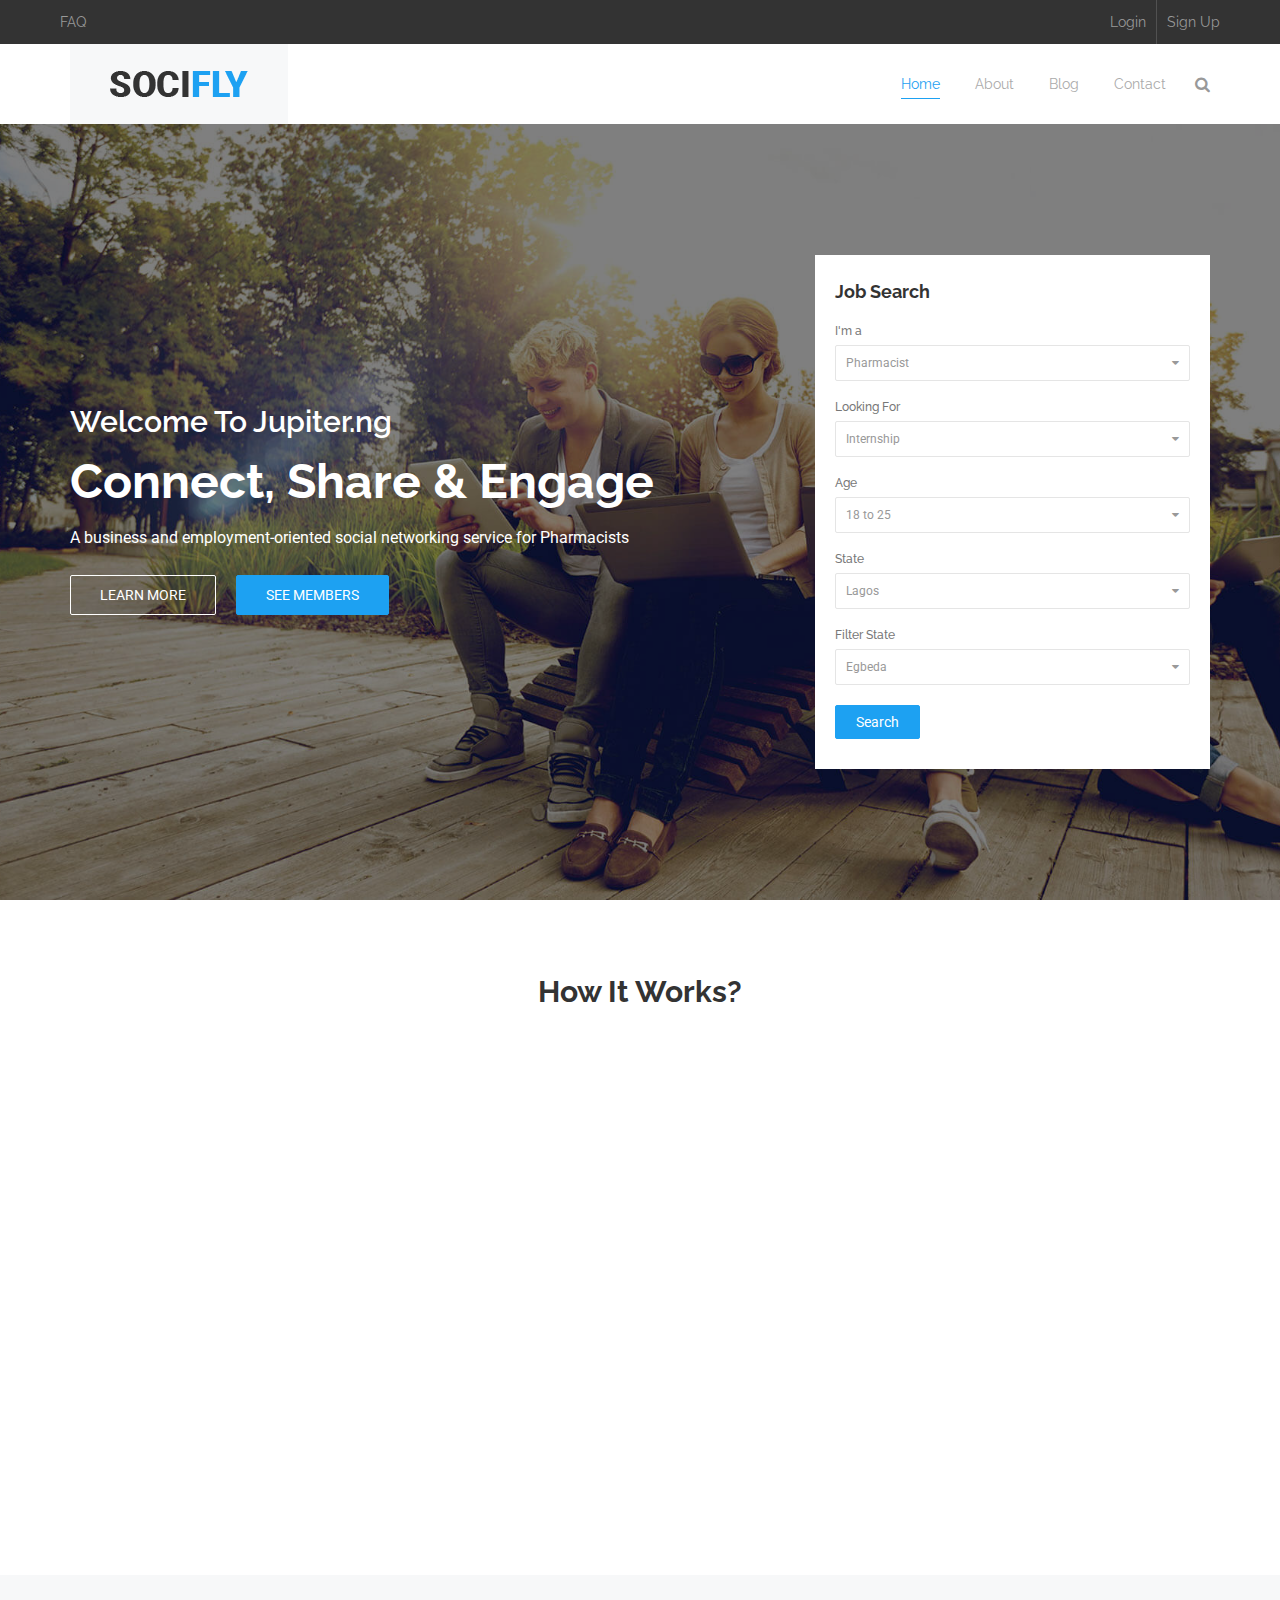
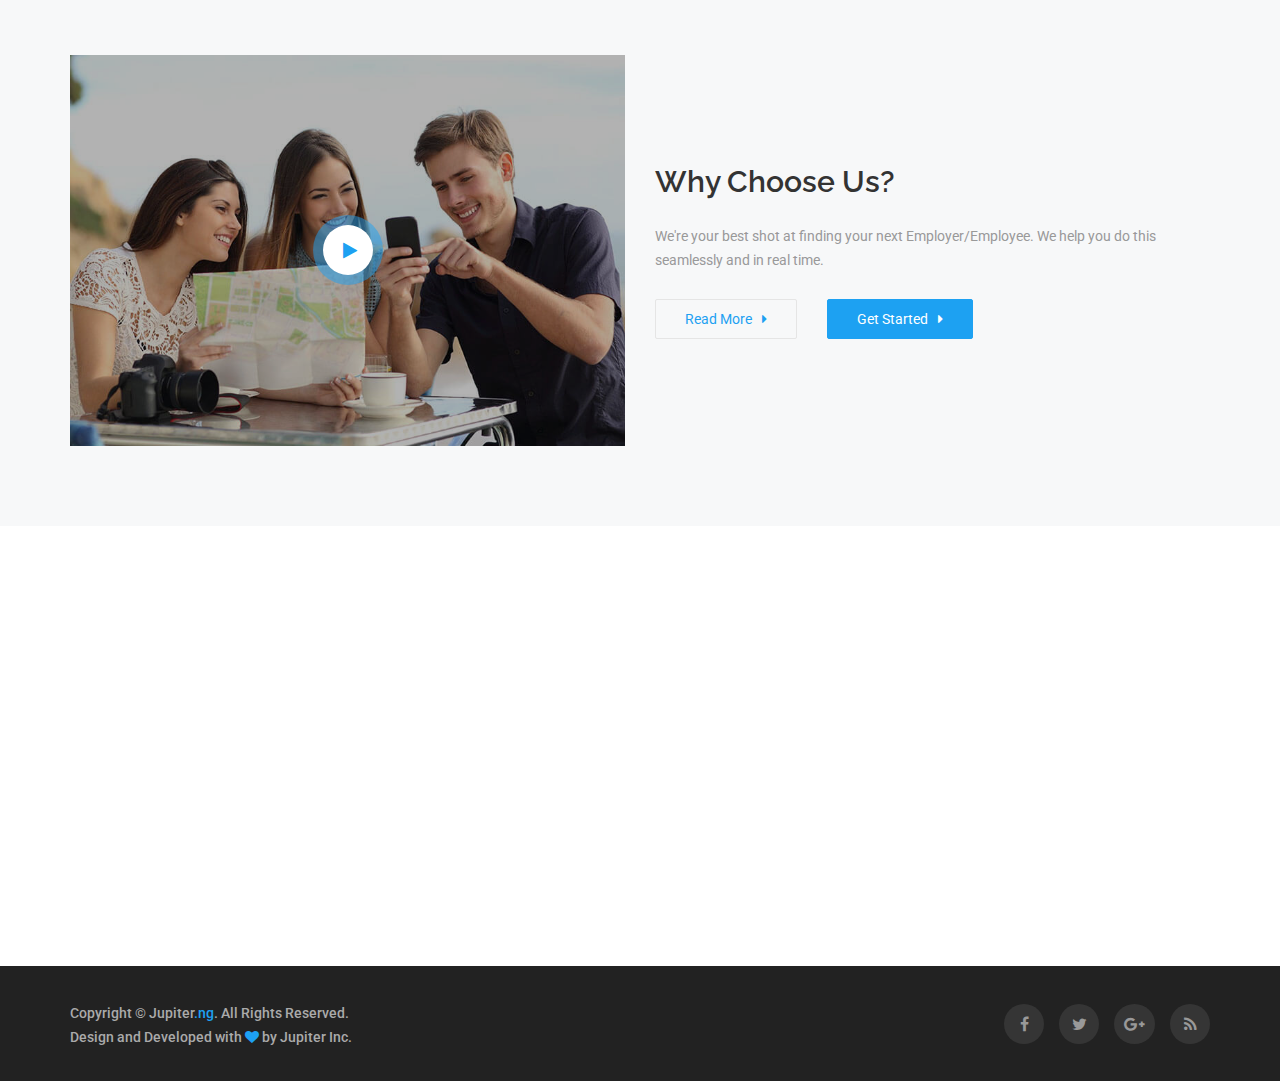
<file: index.html>
<!DOCTYPE html>
<html dir="ltr" lang="en">
<head>
    <meta charset="utf-8">
    <meta http-equiv="X-UA-Compatible" content="IE=edge">
    <meta name="viewport" content="width=device-width, initial-scale=1">

    <!-- ==== Document Title ==== -->
    <title>Jupiter.ng | Home</title>
    
    <!-- ==== Document Meta ==== -->
    <meta name="author" content="Peter Olayinka, Adeola Adesina">
    <meta name="description" content="A business and employment-oriented social networking service">
    <meta name="keywords" content="Pharmacy, jobs, locum, night, recruitment, recruit, interview, connect, internship">

    <!-- ==== Favicon ==== -->
    <link rel="icon" href="favicon.png" type="image/png">

    <!-- ==== Google Font ==== -->
    <link rel="stylesheet" href="https://fonts.googleapis.com/css?family=Raleway:400,500,600,700%7CRoboto:300,400,400i,500,700">

    <!-- ==== Plugins Bundle ==== -->
    <link rel="stylesheet" href="css/plugins.min.css">
    
    <!-- ==== Main Stylesheet ==== -->
    <link rel="stylesheet" href="style.css">
    
    <!-- ==== Responsive Stylesheet ==== -->
    <link rel="stylesheet" href="css/responsive-style.css">
    
    <!-- ==== Color Scheme Stylesheet ==== -->
    <link rel="stylesheet" href="css/colors/color-1.css" id="changeColorScheme">
    
    <!-- ==== Custom Stylesheet ==== -->
    <link rel="stylesheet" href="css/custom.css">

    <!-- ==== HTML5 Shim and Respond.js IE8 support of HTML5 elements and media queries ==== -->
    <!--[if lt IE 9]>
        <script src="https://oss.maxcdn.com/libs/html5shiv/3.7.0/html5shiv.js"></script>
        <script src="https://oss.maxcdn.com/libs/respond.js/1.4.2/respond.min.js"></script>
    <![endif]-->
</head>
<body>

    <!-- Preloader Start -->
    <div id="preloader">
        <div class="preloader--inner"></div>
    </div>
    <!-- Preloader End -->

    <!-- Wrapper Start -->
    <div class="wrapper">
        <!-- Header Section Start -->
        <header class="header--section style--3">
            <!-- Header Topbar Start -->
            <div class="header--topbar bg-dark">
                <div class="container">
                    <!-- Header Topbar Links Start -->
                    <ul class="header--topbar-links nav ff--primary no--stripes float--left">
                        <li><a href="#">FAQ</a></li>
                    </ul>
                    <!-- Header Topbar Links End -->

                    <!-- Header Topbar Links Start -->
                    <ul class="header--topbar-links nav ff--primary float--right">
                        <li>
                            <a href="#" class="btn-link">Login</a>
                        </li>
                        <li>
                            <a href="#" class="btn-link">Sign Up</a>
                        </li>
                    </ul>
                    <!-- Header Topbar Links End -->
                </div>
            </div>
            <!-- Header Topbar End -->

            <!-- Header Navbar Start -->
            <div class="header--navbar navbar bg-default" data-trigger="sticky">
                <div class="container">
                    <div class="navbar-header">
                        <button type="button" class="navbar-toggle style--3 collapsed" data-toggle="collapse" data-target="#headerNav">
                            <span class="sr-only">Toggle Navigation</span>
                            <span class="icon-bar"></span>
                            <span class="icon-bar"></span>
                            <span class="icon-bar"></span>
                        </button>

                        <!-- Header Navbar Logo Start -->
                        <div class="header--navbar-logo navbar-brand">
                            <a href="index.html">
                                <img src="img/logo-black.png" alt="">
                            </a>
                        </div>
                        <!-- Header Navbar Logo End -->
                    </div>

                    <!-- Header Search Start -->
                    <div class="header--search style--2 float--right" data-form="validate">
                        <form action="#">
                            <input type="text" name="search" placeholder="I’m looking for..." class="form-control" required>

                            <button type="submit" class="btn-link"><i class="fa fa-search"></i></button>
                        </form>
                    </div>
                    <!-- Header Search End -->

                    <div id="headerNav" class="navbar-collapse collapse float--right">
                        <!-- Header Nav Links Start -->
                        <ul class="header--nav-links style--3 nav ff--primary">
                            <li class="dropdown active">
                                <a href="#" >
                                    <span>Home</span>
                                </a>
                            </li>
                            <li class="dropdown">
                                <a href="#" >
                                    <span>About</span>
                                </a>
                            </li>
                            <li class="dropdown">
                                <a href="#" >
                                    <span>Blog</span>
                                </a>
                            </li>
                            <li class="dropdown megamenu">
                                <a href="#" >
                                    <span>Contact</span>
                                </a>
                            </li>
                            <li class="visible-xs visible-sm dropdown megamenu">
                                <a href="#" >
                                    <span>Login</span>
                                </a>
                            </li>
                            <li class="visible-xs visible-sm dropdown megamenu">
                                <a href="#" >
                                    <span>Signup</span>
                                </a>
                            </li>
                        </ul>
                        <!-- Header Nav Links End -->
                    </div>
                </div>
            </div>
            <!-- Header Navbar End -->
        </header>
        <!-- Header Section End -->

        <!-- Banner Section Start -->
        <section class="banner--section">
            <!-- Banner Slider Start -->
            <div class="banner--slider owl-carousel" data-owl-loop="false">
                <!-- Banner Item Start -->
                <div class="banner--item" data-bg-img="img/slider-bg-01.jpg" data-overlay="0.5">
                    <div class="vc--parent">
                        <div class="vc--child">
                            <div class="container">
                                <div class="row row--md-vc">
                                    <div class="col-md-7">
                                        <!-- Banner Content Start -->
                                        <div class="banner--content pt--70 pb--80">
                                            <div class="title">
                                                <h1 class="h2 text-white">Welcome To Jupiter.ng</h1>
                                            </div>

                                            <div class="sub-title">
                                                <h2 class="h1 text-white">Connect, Share &amp; Engage</h2>
                                            </div>

                                            <div class="desc fs--16">
                                                <p>A business and employment-oriented social networking service for Pharmacists</p>
                                            </div>

                                            <div class="action text-uppercase">
                                                <a href="#" class="btn btn-white">Learn More</a>
                                                <a href="#" class="btn btn-primary">See Members</a>
                                            </div>
                                        </div>
                                        <!-- Banner Content End -->
                                    </div>

                                    <div class="col-md-4 col-md-offset-1 col-xs-8 col-xs-offset-2 col-xxs-12">
                                        <!-- Widget Start -->
                                        <div class="widget">
                                            <h2 class="h4 fw--700 widget--title">Job Search</h2>

                                            <!-- Buddy Finder Widget Start -->
                                            <div class="buddy-finder--widget">
                                                <form action="#">
                                                    <div class="row">
                                                        <div class="col-md-6">
                                                            <div class="form-group">
                                                                <label>
                                                                    <span class="text-darker ff--primary fw--500">I'm a</span>

                                                                    <select name="gender" class="form-control form-sm" data-trigger="selectmenu">
                                                                        <option value="male">Pharmacist</option>
                                                                        <option value="female">Medical Doctor</option>
                                                                        <option value="other">Other</option>
                                                                    </select>
                                                                </label>
                                                            </div>
                                                        </div>

                                                        <div class="col-md-6">
                                                            <div class="form-group">
                                                                <label>
                                                                    <span class="text-darker ff--primary fw--500">Looking For</span>

                                                                    <select name="lookingfor" class="form-control form-sm" data-trigger="selectmenu">
                                                                        <option value="female">Internship</option>
                                                                        <option value="male">Locum</option>
                                                                        <option value="other">Superintendent</option>
                                                                        <option value="other">Weekend Pharmacist</option>
                                                                    </select>
                                                                </label>
                                                            </div>
                                                        </div>

                                                        <div class="col-md-6">
                                                            <div class="form-group">
                                                                <label>
                                                                    <span class="text-darker ff--primary fw--500">Age</span>

                                                                    <select name="age" class="form-control form-sm" data-trigger="selectmenu">
                                                                        <option value="18to25">18 to 25</option>
                                                                        <option value="25to30">25 to 30</option>
                                                                        <option value="30to35">30 to 35</option>
                                                                        <option value="35to40">35 to 40</option>
                                                                        <option value="40plus">40+</option>
                                                                    </select>
                                                                </label>
                                                            </div>
                                                        </div>

                                                        <div class="col-md-6">
                                                            <div class="form-group">
                                                                <label>
                                                                    <span class="text-darker ff--primary fw--500">State</span>

                                                                    <select name="city" class="form-control form-sm" data-trigger="selectmenu">
                                                                        <option value="newyork">Lagos</option>
                                                                        <option value="California">Abuja</option>
                                                                        <option value="Atlanta">Oyo</option>
                                                                        <option value="Atlanta">Others</option>
                                                                    </select>
                                                                </label>
                                                            </div>
                                                        </div>

                                                        <div class="col-md-12">
                                                            <div class="form-group">
                                                                <label>
                                                                    <span class="text-darker ff--primary fw--500">Filter State</span>

                                                                    <select name="city" class="form-control form-sm" data-trigger="selectmenu">
                                                                        <option value="unitedstates">Egbeda</option>
                                                                        <option value="australia">Ikeja</option>
                                                                        <option value="turkey">Lekki</option>
                                                                        <option value="vietnam">Others</option>
                                                                    </select>
                                                                </label>
                                                            </div>
                                                        </div>

                                                        <div class="col-md-12">
                                                            <button type="submit" class="btn btn-primary">Search</button>
                                                        </div>
                                                    </div>
                                                </form>
                                            </div>
                                            <!-- Buddy Finder Widget End -->
                                        </div>
                                        <!-- Widget End -->
                                    </div>
                                </div>
                            </div>
                        </div>
                    </div>
                </div>
                <!-- Banner Item End -->
            </div>
            <!-- Banner Slider End -->
        </section>
        <!-- Banner Section End -->

        <!-- How It Works Section Start -->
        <section class="section pt--70 pb--40">
            <div class="container">
                <!-- Section Title Start -->
                <div class="section--title pb--50 text-center">
                    <div class="title">
                        <h2 class="h2">How It Works?</h2>
                    </div>

                    
                </div>
                <!-- Section Title End -->

                <div class="row">
                    <div class="col-md-7 pb--40">
                        <div class="row gutter--15 AdjustRow" data-scroll-reveal="group">
                            <div class="col-xs-4 pb--15">
                                <img src="img/01.jpg" alt="">
                            </div>

                            <div class="col-xs-4 pb--15">
                                <img src="img/02.jpg" alt="">
                            </div>

                            <div class="col-xs-4 pb--15">
                                <img src="img/03.jpg" alt="">
                            </div>

                            <div class="col-xs-12">
                                <img src="img/04.jpg" alt="">
                            </div>
                        </div>
                    </div>

                    <div class="col-md-5 pb--40">
                        <!-- Info Items Start -->
                        <div class="info--items" data-scroll-reveal="group">
                            <!-- Info Item Start -->
                            <div class="info--item clearfix">
                                <div class="icon">
                                    <img src="img/icon-01.png" alt="">
                                </div>

                                <div class="info">
                                    <div class="title">
                                        <h3 class="h4 fw--700">Create An Account</h3>
                                    </div>

                                    <div class="desc">
                                        <p>Get started by hitting the Sign-up button at the top-right corner of this page.</p>
                                    </div>
                                </div>
                            </div>
                            <!-- Info Item End -->

                            <!-- Info Item Start -->
                            <div class="info--item clearfix">
                                <div class="icon">
                                    <img src="img/icon-02.png" alt="">
                                </div>

                                <div class="info">
                                    <div class="title">
                                        <h3 class="h4 fw--700">Add Friends &amp; Groups</h3>
                                    </div>

                                    <div class="desc">
                                        <p>Network with other professionals and colleagues.</p>
                                    </div>
                                </div>
                            </div>
                            <!-- Info Item End -->

                            <!-- Info Item Start -->
                            <div class="info--item clearfix">
                                <div class="icon">
                                    <img src="img/icon-03.png" alt="">
                                </div>

                                <div class="info">
                                    <div class="title">
                                        <h3 class="h4 fw--700">Create Placement</h3>
                                    </div>

                                    <div class="desc">
                                        <p>Initiate and submit applications for available positions found</p>
                                    </div>
                                </div>
                            </div>
                            <!-- Info Item End -->

                            <!-- Info Item Start -->
                            <div class="info--item clearfix">
                                <div class="icon">
                                    <img src="img/icon-04.png" alt="">
                                </div>

                                <div class="info">
                                    <div class="title">
                                        <h3 class="h4 fw--700">Take Tests and Interviews</h3>
                                    </div>

                                    <div class="desc">
                                        <p>Impress your prospective employers by taking tests and interviews in real time</p>
                                    </div>
                                </div>
                            </div>
                            <!-- Info Item End -->
                        </div>
                        <!-- Info Items End -->
                    </div>
                </div>
            </div>
        </section>
        <!-- How It Works Section End -->

        <!-- Why Choose Us Section Start -->
        <section class="section bg-lighter pt--80 pb--20">
            <div class="container">
                <div class="row row--md-vc">
                    <div class="col-md-6 pb--60">
                        <!-- Video Popup Start -->
                        <div class="video--popup style--2" data-overlay="0.3">
                            <img src="img/02.jpg" alt="">

                            <a href="https://www.youtube.com/watch?v=YE7VzlLtp-4" data-overlay="0.5" data-overlay-color="primary" data-trigger="video_popup">
                                <i class="fa fa-play"></i>
                            </a>
                        </div>
                        <!-- Video Popup End -->
                    </div>

                    <div class="col-md-6 pb--60">
                        <!-- Text Block Start -->
                        <div class="text--block">
                            <div class="title">
                                <h2 class="h2 fw--600">Why Choose Us?</h2>
                            </div>

                            <div class="content fs--14">
                                <p>We're your best shot at finding your next Employer/Employee. We help you do this seamlessly and in real time.</p>
                            </div>

                            <div class="action">
                                <a href="#" class="btn btn-default">Read More<i class="fa ml--10 fa-caret-right"></i></a>
                                <a href="#" class="btn btn-primary">Get Started<i class="fa ml--10 fa-caret-right"></i></a>
                            </div>
                        </div>
                        <!-- Text Block End -->
                    </div>
                </div>
            </div>
        </section>
        <!-- Why Choose Us Section End -->

        <!-- FAQ and Download Section Start -->
        <section class="section pt--70 pb--20">
            <div class="container">
                <div class="row">
                    <div class="col-md-5 pb--60">
                        <!-- FAQ Items Start -->
                        <div class="faq--items" id="faqItems" data-scroll-reveal="group">
                            <div class="title pb--20">
                                <h2 class="h2 fw--600">Frequently Asked Question</h2>
                            </div>

                            <!-- FAQ Item Start -->
                            <div class="faq--item style--1 panel">
                                <div class="title">
                                    <h3 class="h6 fw--700 text-darker">
                                        <a href="#faqItem01" data-parent="#faqItems" data-toggle="collapse" class="collapsed">
                                            <span>How can I register?</span>
                                        </a>
                                    </h3>
                                </div>

                                <div id="faqItem01" class="content collapse">
                                    <div class="content--inner">
                                        <p>You can register easily by clicking on the Sign-up button at the top-right corner of the homepage.</p>
                                    </div>
                                </div>
                            </div>
                            <!-- FAQ Item End -->

                            <!-- FAQ Item Start -->
                            <div class="faq--item style--1 panel">
                                <div class="title">
                                    <h3 class="h6 fw--700 text-darker">
                                        <a href="#faqItem02" data-parent="#faqItems" data-toggle="collapse" class="collapsed">
                                            <span>What are the benefits of premium plans?</span>
                                        </a>
                                    </h3>
                                </div>

                                <div id="faqItem02" class="content collapse">
                                    <div class="content--inner">
                                        <p>You can conduct tests on Quizboot, find your future employees immediately, compare their CVs and conduct online interviews very fast.</p>
                                    </div>
                                </div>
                            </div>
                            <!-- FAQ Item End -->

                            <!-- FAQ Item Start -->
                            <div class="faq--item style--1 panel">
                                <div class="title">
                                    <h3 class="h6 fw--700 text-darker">
                                        <a href="#faqItem03" data-parent="#faqItems" data-toggle="collapse" class="collapsed">
                                            <span>How can I renew my plan?</span>
                                        </a>
                                    </h3>
                                </div>

                                <div id="faqItem03" class="content collapse">
                                    <div class="content--inner">
                                        <p>You will get a notification on the expiration of your previous plan. Or check our pricing section</p>
                                    </div>
                                </div>
                            </div>
                            <!-- FAQ Item End -->
                        </div>
                        <!-- FAQ Items End -->
                    </div>

                    <div class="col-md-7 pb--60">
                        <!-- Download Block Start -->
                        <div class="download--block" data-scroll-reveal="group">
                            <div class="img">
                                <img src="img/mobile.png" alt="">
                            </div>

                            <div class="info">
                                <div class="title">
                                    <h2 class="h2 fw--600">Download Application &amp; Get More Features</h2>
                                </div>

                                <div class="content fs--12">
                                    <p>Our mobile application is in the works. Coming to you very soon.</p>
                                </div>

                                <div class="action text-uppercase">
                                    <a href="#" class="btn btn-sm btn-google"><i class="fa mr--8 fa-play"></i>Play Store</a>
                                    <a href="#" class="btn btn-sm btn-apple"><i class="fa mr--8 fa-apple"></i>App Store</a>
                                </div>
                            </div>
                        </div>
                        <!-- Download Block End -->
                    </div>
                </div>
            </div>
        </section>
        <!-- FAQ and Download Section End -->

        <!-- Footer Section Start -->
        <footer class="footer--section">
            
            <!-- Footer Extra End -->

            <!-- Footer Copyright Start -->
            <div class="footer--copyright pt--30 pb--30 bg-darkest">
                <div class="container">
                    <div class="text fw--500 fs--14 float--left">
                        <p>Copyright &copy; Jupiter<span>.ng</span>. All Rights Reserved.</p>
                        <p>Design and Developed with <i class="fa fa-heart text-primary"></i> by Jupiter Inc.</p>
                    </div>

                    <div class="social float--right">
                        <ul class="nav">
                            <li><a href="#"><i class="fa fa-facebook"></i></a></li>
                            <li><a href="#"><i class="fa fa-twitter"></i></a></li>
                            <li><a href="#"><i class="fa fa-google-plus"></i></a></li>
                            <li><a href="#"><i class="fa fa-rss"></i></a></li>
                        </ul>
                    </div>
                </div>
            </div>
            <!-- Footer Copyright End -->
        </footer>
        <!-- Footer Section End -->
    </div>
    <!-- Wrapper End -->

    <!-- Back To Top Button Start -->
    <div id="backToTop">
        <a href="#" class="btn"><i class="fa fa-caret-up"></i></a>
    </div>
    <!-- Back To Top Button End -->

    <!-- ==== Plugins Bundle ==== -->
    <script src="js/plugins.min.js"></script>

    <!-- ==== Main Script ==== -->
    <script src="js/main.js"></script>

</body>
</html>
</file>
<file: style.css>
/*

[Main Stylesheet]

Project     : SociFly - Multipurpose Social Network HTML5 Template
Version     : 1.0
Author      : ThemeLooks
Author URI  : https://themeforest.net/user/themelooks


NOTE:
------
PLEASE DO NOT EDIT THIS CSS, YOU MAY NEED TO USE "custom.css" FILE FOR WRITING YOUR CUSTOM CSS.
WE MAY RELEASE FUTURE UPDATES SO IT WILL OVERWRITE THIS FILE. IT'S BETTER AND SAFER TO USE "custom.css".


[TABLE OF CONTENTS]

1. GENERAL STYLES
    1.1. HEADINGS
    1.2. LINKS
    1.3. NAV LINKS
    1.4. BUTTONS
    1.5. BADGES
    1.6. TOOLTIP
    1.7. FORM CONTROLS
    1.8. INPUT GROUPS

2. HELPER CLASSES
    2.1. FLOATS
    2.2. OVERFLOWS
    2.3. MARGINS
    2.4. PADDINGS
    2.5. TEXT COLORS
    2.6. BACKGROUND IMAGE
    2.7. BACKGROUND OVERLAY
    2.8. BACKGROUND COLORS
    2.9. FONTS
    2.10. GUTTERS
    2.11. VERTICAL CENTERING
    2.12. SECTION ARROW

3. COMPONENTS
    3.1. PRELOADER
    3.2. DROPDOWN MENU
    3.3. ALERT
    3.4. TIMELINE
    3.5. OWL DOTS
    3.6. OWL NAV
    3.7. PAGE LINKS
    3.8. LINK EMBED
    3.9. GALLERY EMBED
    3.10. CONTENT INNER
    3.11. BOX CONTROLS
    3.12. ACTIVITY ITEMS
    3.13. ACTIVITY COMMENTS
    3.14. TOPICS LIST
    3.15. TOPIC REPLIES
    3.16. MEDIA MODAL
    3.17. VIDEO POPUP
    3.18. MEMBER SLIDER
    3.19. MEMBER ITEMS
    3.20. POST AUTHOR
    3.21. PRODUCT GALLERY
    3.22. PRODUCT SUMMERY
    3.23. PRODUCT QUANTITY
    3.24. PRODUCT DETAILS NAV
    3.25. PRODUCT DETAILS
    3.26. CART COUPON
    3.27. CART TOTAL
    3.28. CHECKOUT INFO
    3.29. CHECKOUT FORM
    3.30. CONTACT FORM
    3.31. MAP
    3.32. BACK TO TOP BUTTON

4. TITLES
    4.1. SECTION TITLE
    4.2. FORUM TITLE
    4.3. GALLERY TITLE
    4.4. CART TITLE

5. BLOCKS
    5.1. TEXT BLOCK
    5.2. IMAGE BLOCK
    5.3. DOWNLOAD BLOCK
    5.4. FEATURE BLOCK

6. NAVS
    6.1. CONTENT NAV
    6.2. FILTER NAV
    6.3. BOX NAV

7. ITEMS
    7.1. INFO ITEMS
    7.2. BOX ITEMS
    7.3. PROFILE ITEM
    7.4. GALLERY ITEM
    7.5. TESTIMONIAL ITEMS
    7.6. FAQ ITEMS
    7.7. CONTACT INFO ITEM
    7.8. POST ITEM
    7.9. COMMENT ITEMS
    7.10. PRODUCT ITEM
    7.11. REVIEW ITEMS
    7.12. CART ITEMS

8. WIDGETS
    8.1. SEARCH WIDGET
    8.2. RECENT POSTS WIDGET
    8.3. RECENT ACTIVE MEMBERS WIDGET
    8.4. NAV WIDGET
    8.5. LINKS WIDGET
    8.6. TAGS WIDGET
    8.7. NEWSLETTER WIDGET
    8.8. BUDDY FINDER WIDGET
    8.9. CART WIDGET
    8.10. REVIEW WIDGET

9. PAGE HEADER

10. PAGE WRAPPER
    10.1. MAIN CONTENT
    10.2. MAIN SIDEBAR

11. COVER HEADER

12. HEADER SECTION
    12.1. HEADER TOPBAR
    12.2. HEADER NAVBAR

13. BANNER SECTION
    13.1. BANNER SLIDER
    13.2. BANNER CONTENT
    13.3. BANNER WIDGET

14. FEATURES SECTION
    14.1. FEATURE ITEM

15. FOOTER SECTION
    15.1. FOOTER WIDGETS
    15.2. FOOTER EXTRA
    15.3. FOOTER COPYRIGHT

16. COMING SOON SECTION

17. 404 SECTION

*/

/*------------------------------------*\
    1. GENERAL STYLES
\*------------------------------------*/
html, body {
    height: 100%;
}

body {
    color: #999;
    font-family: "Roboto", sans-serif;
    font-size: 12px;
    line-height: 22px;
    font-weight: 400;
    word-wrap: break-word;
}

p:last-child { /* RESET MARGIN OF LAST P TAG */
    margin-bottom: 0;
}

ul:last-child {
    margin-bottom: 0;
}

img,
.nav > li > a > img { /* RESPONSIVE IMAGES */
    max-width: 100%;
    height: auto;
}

::-moz-selection {
    color: #fff;
    background-color: #1da1f2;
}

::selection {
    color: #fff;
    background-color: #1da1f2;
}

.del {
    text-decoration: line-through;
}

.table:last-child {
    margin-bottom: 0;
}

.wrapper {
    height: 100%;
}

/* 1.1. HEADINGS */
h1, h2, h3, h4, h5, h6,
.h1, .h2, .h3, .h4, .h5, .h6 {
    color: #333;
    font-family: "Raleway", sans-serif;
}

h1, h2, h3, .h1, .h2, .h3 {
    font-weight: 700;
}

h4, h5, h6, .h4, .h5, .h6 {
    font-weight: 600;
}

.h1, .h2, .h3, .h4, .h5, .h6 {
    margin-top: 0;
    margin-bottom: 0;
}

h5, .h5 { font-size: 16px; }
h6, .h6 { font-size: 14px; }

h1, .h1 { line-height: 46px; }
h2, .h2 { line-height: 40px; }
h3, .h3 { line-height: 34px; }
h4, .h4 { line-height: 28px; }
h5, .h5 { line-height: 26px; }
h6, .h6 { line-height: 24px; }

/* 1.2. LINKS */
a, .btn-link {
    transition-property: color, border-color, background-color, box-shadow;
    transition-duration: .25s;
    transition-timing-function: ease, ease, ease-in-out, ease-in-out;
}

a, .btn-link,
a:link, .btn-link:link,
a:visited, .btn-link:visited,
a:hover, .btn-link:hover,
a:focus, .btn-link:focus,
a:active, .btn-link:active { /* RESET TEXT DECORATION AND OUTLINE */
    text-decoration: none;
    outline: 0;
}

a {
    color: #1da1f2;
}

a:hover,
a:focus {
    color: #1da1f2;
}

.btn-link {
    display: inline-block;
    color: inherit;
    font-weight: inherit;
}

.btn-link:hover,
.btn-link:focus,
.btn-link.active {
    color: #1da1f2;
}

/* 1.3. NAV LINKS */
.nav li a:hover,
.nav li a:focus,
.nav li.open > a,
.nav li.open > a:hover,
.nav li.open > a:focus {
    background-color: transparent; /* RESET NAV HOVER AND FOCUS BACKGROUND COLOR */
}

.nav li a {
    color: inherit;
}

.nav li a:focus,
.nav li.active > a:focus,
.nav li.open > a:focus {
    color: inherit;
}

.nav li a:hover,
.nav li.active > a,
.nav li.active > a:hover,
.nav li.active > a:focus,
.nav li.open > a,
.nav li.open > a:hover,
.nav li.open > a:focus {
    color: #1da1f2;
}

.nav > li {
    float: left;
}

.nav > li > a {
    display: inline-block;
}

/* 1.4. BUTTONS */
.btn {
    position: relative;
    padding: 7px 29px;
    border-radius: 2px;
    line-height: 24px;
    transition-property: color, border-color, background-color;
    transition-duration: .25s;
    transition-timing-function: ease-in-out;
    z-index: 0;
}

.btn-sm {
    padding: 8px 14px;
    line-height: 22px;
}

.btn-lg {
    padding-top: 5px;
    padding-bottom: 5px;
    line-height: 28px;
}

.btn.active,
.btn:active {
    box-shadow: none; /* RESET BUTTON BOX SHADOW */
}

.btn:focus,
.btn.focus,
.btn.active.focus,
.btn.active:focus,
.btn:active.focus,
.btn:active:focus,
.btn.focus {
    outline: 0; /* RESET BUTTON OUTLINE */
}

.btn:before {
    content: " ";
    position: absolute;
    top: -1px;
    left: -1px;
    right: -1px;
    bottom: -1px;
    background-color: #000;
    border-radius: 2px;
    opacity: 0;
    transition: opacity .25s ease-in-out;
    z-index: -1;
}

.btn-default,
.btn-default.disabled:hover,
.btn-default.disabled:focus,
.btn-default.disabled.focus,
.btn-default[disabled]:hover,
.btn-default[disabled]:focus,
.btn-default[disabled].focus {
    color: #1da1f2;
    background-color: transparent;
    border-color: #e5e5e5;
}

.btn-default.disabled:hover:before,
.btn-default.disabled:focus:before,
.btn-default.disabled.focus:before,
.btn-default[disabled]:hover:before,
.btn-default[disabled]:focus:before,
.btn-default[disabled].focus:before {
    opacity: 0;
}

.btn-default:hover,
.btn-default:focus,
.btn-default.focus,
.btn-default:active,
.btn-default:active:hover,
.btn-default:active:focus,
.btn-default:active.focus,
.btn-default.active,
.btn-default.active:hover,
.btn-default.active:focus,
.btn-default.active.focus,
.open > .dropdown-toggle.btn-default,
.open > .dropdown-toggle.btn-default:hover,
.open > .dropdown-toggle.btn-default:focus,
.open > .dropdown-toggle.btn-default.focus,
.nav > li > a.btn-default:hover,
.nav > li > a.btn-default:focus,
.nav > li.active > a.btn-default {
    color: #fff;
    background-color: #1da1f2;
    border-color: #1da1f2;
}

.btn-default:hover:before,
.btn-default:focus:before,
.btn-default.focus:before,
.btn-default:active:before,
.btn-default:active:hover:before,
.btn-default:active:focus:before,
.btn-default:active.focus:before,
.btn-default.active:before,
.btn-default.active:hover:before,
.btn-default.active:focus:before,
.btn-default.active.focus:before,
.open > .dropdown-toggle.btn-default:before,
.open > .dropdown-toggle.btn-default:hover:before,
.open > .dropdown-toggle.btn-default:focus:before,
.open > .dropdown-toggle.btn-default.focus:before,
.nav > li > a.btn-default:hover:before,
.nav > li > a.btn-default:focus:before,
.nav > li.active > a.btn-default:before {
    opacity: 0.08;
}

.btn-white,
.btn-white.disabled:hover,
.btn-white.disabled:focus,
.btn-white.disabled.focus,
.btn-white[disabled]:hover,
.btn-white[disabled]:focus,
.btn-white[disabled].focus {
    color: #fff;
    background-color: transparent;
    border-color: #fff;
}

.btn-white.disabled:hover:before,
.btn-white.disabled:focus:before,
.btn-white.disabled.focus:before,
.btn-white[disabled]:hover:before,
.btn-white[disabled]:focus:before,
.btn-white[disabled].focus:before {
    opacity: 0;
}

.btn-white:hover,
.btn-white:focus,
.btn-white.focus,
.btn-white:active,
.btn-white:active:hover,
.btn-white:active:focus,
.btn-white:active.focus,
.btn-white.active,
.btn-white.active:hover,
.btn-white.active:focus,
.btn-white.active.focus,
.open > .dropdown-toggle.btn-white,
.open > .dropdown-toggle.btn-white:hover,
.open > .dropdown-toggle.btn-white:focus,
.open > .dropdown-toggle.btn-white.focus {
    color: #fff;
    background-color: #1da1f2;
    border-color: #1da1f2;
}

.btn-white:hover:before,
.btn-white:focus:before,
.btn-white.focus:before,
.btn-white:active:before,
.btn-white:active:hover:before,
.btn-white:active:focus:before,
.btn-white:active.focus:before,
.btn-white.active:before,
.btn-white.active:hover:before,
.btn-white.active:focus:before,
.btn-white.active.focus:before,
.open > .dropdown-toggle.btn-white:before,
.open > .dropdown-toggle.btn-white:hover:before,
.open > .dropdown-toggle.btn-white:focus:before,
.open > .dropdown-toggle.btn-white.focus:before {
    opacity: 0.08;
}

.btn-primary,
.btn-primary.disabled:hover,
.btn-primary.disabled:focus,
.btn-primary.disabled.focus,
.btn-primary[disabled]:hover,
.btn-primary[disabled]:focus,
.btn-primary[disabled].focus,
.btn-primary:hover,
.btn-primary:focus,
.btn-primary.focus,
.btn-primary:active,
.btn-primary:active:hover,
.btn-primary:active:focus,
.btn-primary:active.focus,
.btn-primary.active,
.btn-primary.active:hover,
.btn-primary.active:focus,
.btn-primary.active.focus,
.open > .dropdown-toggle.btn-primary,
.open > .dropdown-toggle.btn-primary:hover,
.open > .dropdown-toggle.btn-primary:focus,
.open > .dropdown-toggle.btn-primary.focus,
.nav li a.btn-primary,
.nav li a.btn-primary:hover,
.nav li a.btn-primary:focus,
.nav li.active > a.btn-primary,
.nav li.open > a.btn-primary {
    color: #fff;
    background-color: #1da1f2;
    border-color: #1da1f2;
}

.btn-primary.disabled:hover:before,
.btn-primary.disabled:focus:before,
.btn-primary.disabled.focus:before,
.btn-primary[disabled]:hover:before,
.btn-primary[disabled]:focus:before,
.btn-primary[disabled].focus:before {
    opacity: 0;
}

.btn-primary:hover:before,
.btn-primary:focus:before,
.btn-primary.focus:before,
.btn-primary:active:before,
.btn-primary:active:hover:before,
.btn-primary:active:focus:before,
.btn-primary:active.focus:before,
.btn-primary.active:before,
.btn-primary.active:hover:before,
.btn-primary.active:focus:before,
.btn-primary.active.focus:before,
.open > .dropdown-toggle.btn-primary:before,
.open > .dropdown-toggle.btn-primary:hover:before,
.open > .dropdown-toggle.btn-primary:focus:before,
.open > .dropdown-toggle.btn-primary.focus:before,
.nav li a.btn-primary:hover:before,
.nav li a.btn-primary:focus:before,
.nav li.active > a.btn-primary:before,
.nav li.open > a.btn-primary:before {
    opacity: 0.08;
}

.btn-animate,
.btn-animate:focus {
    color: #fff;
    background-color: #1da1f2;
    border-width: 0;
    transition-delay: .50s;
}

.btn-animate:hover {
    color: #1da1f2;
    background-color: transparent;
    transition-delay: 0s;
}

.btn-animate:before {
    top: 0;
    left: 0;
    right: 0;
    bottom: 0;
}

.btn-animate:after,
.btn-animate span:before,
.btn-animate span:after,
.btn-animate span .fa:after {
    content: " ";
    position: absolute;
    top: 0;
    left: 0;
    width: 0;
    height: 1px;
    background-color: #1da1f2;
    transition: width .25s ease-in-out .25s;
    opacity: 1;
}

.btn-animate:after,
.btn-animate span .fa:after {
    transition: height .25s ease-in-out .50s;
}

.btn-animate span:after {
    top: auto;
    left: auto;
    right: 0;
    bottom: 0;
}

.btn-animate:after {
    top: auto;
    bottom: 0;
    width: 1px;
    height: 0;
}

.btn-animate:hover:after {
    height: 100%;
}

.btn-animate:hover span:before,
.btn-animate:hover span:after {
    width: 100%;
}

.btn-animate span .fa:after {
    left: auto;
    right: 0;
    width: 1px;
    height: 0;
}

.btn-animate:hover span .fa:after {
    height: 100%;
}

.btn-google {
    color: #fff;
    background-color: #689f38;
    border-color: #689f38;
}

.btn-google:hover,
.btn-google:focus {
    color: #fff;
}

.btn-google:hover:before {
    opacity: 0.08;
}

.btn-apple {
    color: #fff;
    background-color: #333;
    border-color: #333;
}

.btn-apple:hover,
.btn-apple:focus {
    color: #fff;
}

.btn-apple:hover:before {
    opacity: 0.08;
}

/* 1.5. BADGES */
.badge {
    min-width: 15px;
    padding: 0 4px;
    background-color: #1da1f2;
    font-family: "Roboto", sans-serif;
    font-size: 11px;
    line-height: 15px;
    font-weight: 400;
}

/* 1.6. TOOLTIP */
.tooltip-inner {
    padding-left: 10px;
    padding-right: 10px;
    background-color: #1da1f2;
    border-radius: 2px;
    white-space: nowrap;
}

.tooltip.in {
    opacity: 1;
}

.tooltip.bottom .tooltip-arrow {
    border-bottom-color: #1da1f2;
}

/* 1.7. FORM CONTROLS */
.form-group {
    margin-bottom: 20px;
}

.form-control {
    height: 40px;
    padding: 8px 15px;
    border-color: #e5e5e5;
    border-radius: 2px;
    box-shadow: none;
    font-size: 12px;
    line-height: 22px;
    font-weight: 400;
    transition-duration: .25s;
    outline: 0;
}

.form-control.form-sm {
    height: 30px;
    padding: 3px 10px;
}

textarea.form-control.form-sm {
    padding-top: 8px;
    padding-bottom: 8px;
}

.form-control:focus {
    border-color: #1da1f2;
    box-shadow: none;
}

textarea.form-control {
    height: auto;
    min-height: 120px;
    resize: vertical;
}

select.form-control {
    cursor: pointer;
}

input[type="number"] {
    -moz-appearance: textfield;
}

input[type="number"]::-webkit-inner-spin-button,
input[type="number"]::-webkit-outer-spin-button {
    margin: 0;
    -webkit-appearance: none;
}

label {
    display: block;
    margin-bottom: 0;
    font-weight: inherit;
}

label > span {
    display: block;
    margin-bottom: 3px;
}

.form-group > .checkbox {
    margin-top: 0;
}

.checkbox > label,
.radio > label {
    position: relative;
    padding-left: 20px;
}

.checkbox > label > input,
.radio > label > input {
    display: none;
}

.checkbox > label > span,
.radio > label > span {
    margin-bottom: 0;
}

.checkbox > label > span:before,
.radio > label > span:before {
    content: " ";
    position: absolute;
    top: 50%;
    left: 0;
    width: 10px;
    height: 10px;
    margin-top: -5px;
    border: 1px solid #e5e5e5;
    border-radius: 2px;
}

.radio > label > span:before {
    border-radius: 50%;
}

.checkbox > label > span:after,
.radio > label > span:after {
    content: "\f00c";
    position: absolute;
    top: 0;
    left: 1px;
    font-family: "FontAwesome";
    font-size: 8px;
    transform: scale(0);
    opacity: 0;
    transition: opacity .25s ease-in-out, transform .25s ease-in-out;
}

.checkbox > label > input:checked + span:after,
.radio > label > input:checked + span:after {
    transform: scale(1);
    opacity: 1;
}

.radio > label > span:after {
    content: " ";
    top: 50%;
    left: 2px;
    width: 6px;
    height: 6px;
    margin-top: -3px;
    background-color: #555;
    border-radius: 50%;
}

.custom-select-menu {
    position: relative;
    cursor: pointer;
    outline: 0;
}

.selection-made {
    display: block;
    position: relative;
    height: 30px;
    padding: 3px 20px 3px 10px;
    border: 1px solid #e5e5e5;
    border-radius: 2px;
    font-size: 12px;
    line-height: 22px;
    font-weight: 400;
    outline: 0;
}

.selection-made.opened {
    border-bottom-left-radius: 0;
    border-bottom-right-radius: 0;
}

.selection-made:after {
    content: "\f0d7";
    position: absolute;
    top: 50%;
    right: 10px;
    margin-top: -11px;
    font-family: "FontAwesome";
}

.custom-select-menu ul {
    position: absolute;
    top: 100%;
    left: 0;
    right: 0;
    margin: -1px 0 0;
    padding: 14px 10px;
    list-style: none;
    background-color: #fff;
    border: 1px solid #e5e5e5;
    border-radius: 0 0 2px 2px;
    z-index: 1;
}

.custom-select-menu ul li {
    transition: color .25s;
}

.custom-select-menu ul li:hover,
.custom-select-menu ul li.selected {
    color: #1da1f2;
}

/* 1.8. INPUT GROUPS */
.input-group-btn:last-child > .btn,
.input-group-btn:last-child > .btn-group {
    margin-left: 0;
    margin-right: 0;
}

.input-group-btn {
    font-size: inherit;
}

/*------------------------------------*\
    2. HELPER CLASSES
\*------------------------------------*/
/* 2.1. FLOATS */
.float--left {
    float: left;
}

.float--right {
    float: right;
}

/* 2.2. OVERFLOWS */
.ov--h {
    overflow: hidden;
}

/* 2.3. MARGINS */
.mt--0 { margin-top: 0; }
.mt--2 { margin-top: 2px; }
.mt--4 { margin-top: 4px; }
.mt--6 { margin-top: 6px; }
.mt--8 { margin-top: 8px; }
.mt--10 { margin-top: 10px; }
.mt--15 { margin-top: 15px; }
.mt--20 { margin-top: 20px; }
.mt--30 { margin-top: 30px; }
.mt--40 { margin-top: 40px; }
.mt--50 { margin-top: 50px; }
.mt--60 { margin-top: 60px; }
.mt--70 { margin-top: 70px; }
.mt--80 { margin-top: 80px; }
.mt--90 { margin-top: 90px; }
.mt--100 { margin-top: 100px; }

.mb--0 { margin-bottom: 0; }
.mb--2 { margin-bottom: 2px; }
.mb--4 { margin-bottom: 4px; }
.mb--6 { margin-bottom: 6px; }
.mb--8 { margin-bottom: 8px; }
.mb--10 { margin-bottom: 10px; }
.mb--15 { margin-bottom: 15px; }
.mb--20 { margin-bottom: 20px; }
.mb--30 { margin-bottom: 30px; }
.mb--40 { margin-bottom: 40px; }
.mb--50 { margin-bottom: 50px; }
.mb--60 { margin-bottom: 60px; }
.mb--70 { margin-bottom: 70px; }
.mb--80 { margin-bottom: 80px; }
.mb--90 { margin-bottom: 90px; }
.mb--100 { margin-bottom: 100px; }

.ml--0 { margin-left: 0; }
.ml--2 { margin-left: 2px; }
.ml--4 { margin-left: 4px; }
.ml--6 { margin-left: 6px; }
.ml--8 { margin-left: 8px; }
.ml--10 { margin-left: 10px; }
.ml--15 { margin-left: 15px; }
.ml--20 { margin-left: 20px; }
.ml--30 { margin-left: 30px; }
.ml--40 { margin-left: 40px; }
.ml--50 { margin-left: 50px; }
.ml--60 { margin-left: 60px; }
.ml--70 { margin-left: 70px; }
.ml--80 { margin-left: 80px; }
.ml--90 { margin-left: 90px; }
.ml--100 { margin-left: 100px; }

.mr--0 { margin-right: 0; }
.mr--2 { margin-right: 2px; }
.mr--4 { margin-right: 4px; }
.mr--6 { margin-right: 6px; }
.mr--8 { margin-right: 8px; }
.mr--10 { margin-right: 10px; }
.mr--15 { margin-right: 15px; }
.mr--20 { margin-right: 20px; }
.mr--30 { margin-right: 30px; }
.mr--40 { margin-right: 40px; }
.mr--50 { margin-right: 50px; }
.mr--60 { margin-right: 60px; }
.mr--70 { margin-right: 70px; }
.mr--80 { margin-right: 80px; }
.mr--90 { margin-right: 90px; }
.mr--100 { margin-right: 100px; }

/* 2.4. PADDINGS */
.pt--8 { padding-top: 8px; }
.pt--10 { padding-top: 10px; }
.pt--15 { padding-top: 15px; }
.pt--20 { padding-top: 20px; }
.pt--30 { padding-top: 30px; }
.pt--40 { padding-top: 40px; }
.pt--50 { padding-top: 50px; }
.pt--60 { padding-top: 60px; }
.pt--70 { padding-top: 70px; }
.pt--80 { padding-top: 80px; }
.pt--90 { padding-top: 90px; }
.pt--100 { padding-top: 100px; }
.pt--150 { padding-top: 150px; }

.pb--8 { padding-bottom: 8px; }
.pb--10 { padding-bottom: 10px; }
.pb--15 { padding-bottom: 15px; }
.pb--20 { padding-bottom: 20px; }
.pb--30 { padding-bottom: 30px; }
.pb--40 { padding-bottom: 40px; }
.pb--50 { padding-bottom: 50px; }
.pb--60 { padding-bottom: 60px; }
.pb--70 { padding-bottom: 70px; }
.pb--80 { padding-bottom: 80px; }
.pb--90 { padding-bottom: 90px; }
.pb--100 { padding-bottom: 100px; }
.pb--150 { padding-bottom: 150px; }

/* 2.5. TEXT COLORS */
.text-black { color: #333; }
.text-darkest { color: #555; }
.text-darker { color: #777; }
.text-default { color: #999; }
.text-lightest { color: #fefefe; }
.text-gray { color: #aaa; }
.text-lightgray { color: #ccc; }
.text-white { color: #fff; }
.text-primary { color: #1da1f2; }

/* 2.6. BACKGROUND IMAGE */
.bg--img {
    background-size: cover;
    background-position: center;
    background-repeat: no-repeat;
}

/* 2.7. BACKGROUND OVERLAY */
[data-overlay] {
    position: relative;
    color: #fff;
    z-index: 0;
}

[data-overlay]:before {
    content: " ";
    position: absolute;
    top: 0;
    left: 0;
    width: 100%;
    height: 100%;
    background-color: #000;
    transition: opacity .25s ease-in-out;
    z-index: -1;
}

[data-overlay="0"]:before { opacity: 0; }
[data-overlay="0.1"]:before { opacity: 0.1; }
[data-overlay="0.15"]:before { opacity: 0.15; }
[data-overlay="0.2"]:before { opacity: 0.2; }
[data-overlay="0.25"]:before { opacity: 0.25; }
[data-overlay="0.3"]:before { opacity: 0.3; }
[data-overlay="0.35"]:before { opacity: 0.35; }
[data-overlay="0.4"]:before { opacity: 0.4; }
[data-overlay="0.45"]:before { opacity: 0.45; }
[data-overlay="0.5"]:before { opacity: 0.5; }
[data-overlay="0.55"]:before { opacity: 0.55; }
[data-overlay="0.6"]:before { opacity: 0.6; }
[data-overlay="0.65"]:before { opacity: 0.65; }
[data-overlay="0.7"]:before { opacity: 0.7; }
[data-overlay="0.75"]:before { opacity: 0.75; }
[data-overlay="0.8"]:before { opacity: 0.8; }
[data-overlay="0.85"]:before { opacity: 0.85; }
[data-overlay="0.9"]:before { opacity: 0.9; }
[data-overlay="0.95"]:before { opacity: 0.95; }
[data-overlay="1"]:before { opacity: 1; }

[data-overlay-color="primary"]:before { background-color: #1da1f2; }
[data-overlay-color="white"]:before { background-color: #fff; }

/* 2.8. BACKGROUND COLORS */
.bg-lighter { background-color: #f7f8f9; }
.bg-default { background-color: #fff; }
.bg-black { background-color: #000; }
.bg-darkest { background-color: #222; }
.bg-darker { background-color: #444; }
.bg-dark { background-color: #333; }
.bg-lightdark { background-color: #353535; }
.bg-primary { background-color: #1da1f2; }

/* 2.9. FONTS */
.ff--default { font-family: "Roboto", sans-serif; }
.ff--primary { font-family: "Raleway", sans-serif; }

.fs--12 { font-size: 12px; line-height: 22px; }
.fs--14 { font-size: 14px; line-height: 24px; }
.fs--16 { font-size: 16px; line-height: 26px; }
.fs--18 { font-size: 18px; line-height: 28px; }
.fs--20 { font-size: 20px; line-height: 30px; }
.fs--22 { font-size: 22px; line-height: 32px; }
.fs--24 { font-size: 24px; line-height: 34px; }
.fs--26 { font-size: 26px; line-height: 36px; }
.fs--28 { font-size: 28px; line-height: 38px; }
.fs--30 { font-size: 30px; line-height: 40px; }

.fw--100 { font-weight: 100; }
.fw--200 { font-weight: 200; }
.fw--300 { font-weight: 300; }
.fw--400 { font-weight: 400; }
.fw--500 {font-weight: 500;}
.fw--600 { font-weight: 600; }
.fw--700 { font-weight: 700; }
.fw--800 { font-weight: 800; }
.fw--900 { font-weight: 900; }

.fstyle--i { font-style: italic; }

/* 2.10. GUTTERS */
.gutter--0 {
    margin-left: 0;
    margin-right: 0;
}

.gutter--0 > [class*='col-'] {
    padding-left: 0;
    padding-right: 0;
}

.gutter--15 {
    margin-left: -7.5px;
    margin-right: -7.5px;
}

.gutter--15 > [class*='col-'] {
    padding-left: 7.5px;
    padding-right: 7.5px;
}

.gutter--20 {
    margin-left: -10px;
    margin-right: -10px;
}

.gutter--20 > [class*='col-'] {
    padding-left: 10px;
    padding-right: 10px;
}

/* 2.11. VERTICAL CENTERING */
.vc--parent {
    width: 100%;
    height: 100%;
    display: table;
}

.vc--child {
    display: table-cell;
    vertical-align: middle;
}

.row--vc > div {
    float: none;
    display: table-cell;
    vertical-align: middle;
}

/* 2.12. SECTION ARROW */
.section--arrow {
    position: relative;
    overflow: hidden;
    z-index: 0;
}

.section--arrow:before,
.section--arrow:after {
    content: " ";
    position: absolute;
    top: 0;
    left: 50%;
    right: 0;
    height: 70px;
    margin-left: -1px;
    background-color: #fff;
    -webkit-transform: skewY(-5deg);
            transform: skewY(-5deg);
    -webkit-transform-origin: bottom left;
            transform-origin: bottom left;
    z-index: -1;
}

.section--arrow:after {
    left: 0;
    right: 50%;
    margin-left: 0;
    margin-right: -1px;
    -webkit-transform: skewY(5deg);
            transform: skewY(5deg);
    -webkit-transform-origin: bottom right;
            transform-origin: bottom right;
}

.section--arrow-primary:before,
.section--arrow-primary:after {
    background-color: #1da1f2;
}

/*------------------------------------*\
    3. COMPONENTS
\*------------------------------------*/
/* 3.1. PRELOADER */
#preloader {
    position: fixed;
    top: 0;
    left: 0;
    right: 0;
    bottom: 0;
    background-color: #1da1f2;
    z-index: 999999999;
}

.preloader--inner {
    position: absolute;
    top: 50%;
    left: 0;
    right: 0;
    width: 50px;
    height: 50px;
    margin: -15px auto 0;
    border: 6px solid rgba(255, 255, 255, 0.5);
    border-left-color: #fff;
    border-radius: 50%;
    transform: translateZ(0);
    animation: preloaderRotate 1.35s infinite linear;
}

@-webkit-keyframes preloaderRotate {
    0% { -webkit-transform: rotate(0deg); }
    100% { -webkit-transform: rotate(360deg); }
}

@keyframes preloaderRotate {
    0% { transform: rotate(0deg); }
    100% { transform: rotate(360deg); }
}

/* 3.2. DROPDOWN MENU */
.dropdown-menu {
    display: block;
    margin-top: 17px;
    margin-left: 2.5px;
    padding: 10px 0;
    border-width: 0;
    border-radius: 0;
    box-shadow: 0 3px 10px rgba(0, 0, 0, 0.15);
    font-size: 12px;
    line-height: 22px;
    opacity: 0;
    visibility: hidden;
    transition-property: margin, opacity, visibility;
    transition-duration: .35s;
    transition-timing-function: ease-in-out;
}

.dropdown-menu:before {
    content: " ";
    position: absolute;
    top: -7px;
    left: 0;
    right: 0;
    bottom: 0;
    background-color: transparent;
    z-index: -1;
}

.dropdown:hover > .dropdown-menu,
.dropdown.open > .dropdown-menu {
    margin-top: 3px;
    opacity: 1;
    visibility: visible;
}

.dropdown-menu > li + li {
    border-top: 1px solid rgba(0, 0, 0, 0.05);
}

.dropdown-menu > li > a {
    padding: 7px 20px 5px;
    transition-property: color, border-color, background-color, margin;
    transition-duration: .25s;
    transition-timing-function: ease, ease, ease-in-out, ease-in-out;
}

.dropdown-menu > li > a:hover,
.dropdown-menu > li.active > a {
    margin-left: 5px;
}

.dropdown-menu > .active > a,
.dropdown-menu > .active > a:focus,
.dropdown-menu > .active > a:hover {
    background-color: transparent;
}

.dropdown.megamenu {
    position: static;
}

.megamenu > .dropdown-menu {
    top: 47px;
    left: 0;
    right: 0;
    margin: 0 15px;
    padding-bottom: 13px;
}

.megamenu > .dropdown-menu ul {
    margin: 0;
    padding: 0 15px;
    list-style: none;
}

.megamenu > .dropdown-menu ul > li + li {
    border-top: 1px solid rgba(0, 0, 0, 0.05);
}

.megamenu > .dropdown-menu ul > li > a {
    display: block;
    padding: 7px 20px 5px;
    transition-property: color, border-color, background-color, margin;
    transition-duration: .25s;
    transition-timing-function: ease, ease, ease-in-out, ease-in-out;
}

.megamenu > .dropdown-menu ul > li > a:hover,
.megamenu > .dropdown-menu ul > li.active > a {
    margin-left: 5px;
}

/* 3.3. ALERT */
.alert {
    margin-bottom: 0;
    padding: 0;
    border-width: 0;
    border-radius: 2px;
    font-size: 13px;
    line-height: 22px;
}

.alert--inner {
    padding: 14px 20px;
}

/* 3.4. TIMELINE */
.timeline {
    position: relative;
    z-index: 0;
}

.timeline:before {
    content: " ";
    position: absolute;
    top: 0;
    left: 0;
    right: 0;
    bottom: 60px;
    width: 4px;
    margin: 0 auto;
    background-color: #1da1f2;
    border-radius: 2px;
}

.timeline .nav > li {
    position: relative;
    width: 50%;
    padding-right: 30px;
    z-index: 0;
}

.timeline .nav > li:before {
    content: " ";
    position: absolute;
    top: 30px;
    right: -8px;
    width: 15px;
    height: 15px;
    background-color: #1da1f2;
    border-radius: 50%;
    box-shadow: 0 0 8px rgba(0, 0, 0, 0.1);
    z-index: 0;
}

.timeline .nav > li:after {
    content: " ";
    position: absolute;
    top: 37px;
    right: 0;
    width: 60px;
    height: 1px;
    background-color: #e5e5e5;
    z-index: -1;
}

.timeline .nav > li:nth-child(even) {
    padding-left: 30px;
    padding-right: 0;
}

.timeline .nav > li:nth-child(even):before {
    left: -8px;
    right: auto;
}

.timeline .nav > li:nth-child(even):after {
    left: 0;
    right: auto;
}

.timeline .nav > li:nth-child(2) {
    margin-top: 60px;
}

.timeline--item {
    position: relative;
    background-color: #fff;
    box-shadow: 0 0 8px rgba(0, 0, 0, 0.05);
    z-index: 1;
}

.timeline--content {
    padding: 14px 20px;
}

.timeline--footer {
    padding: 4px 20px;
}

/* 3.5. OWL DOTS */
.owl-dots {
    position: absolute;
    left: 0;
    right: 0;
    bottom: 15px;
    font-size: 0;
    line-height: 0;
    text-align: center;
    z-index: 1;
}

.owl-dot {
    display: inline-block;
    width: 15px;
    height: 15px;
    margin: 5px 7.5px;
    background-color: #fff;
    border: 0 solid #1da1f2;
    border-radius: 50%;
    transition: border-width .35s;
}

.owl-dot.active {
    border-width: 2px;
}

.owl-dots--2 .owl-dots {
    top: 50%;
    bottom: auto;
    transform: translateY(-50%);
    max-width: 1170px;
    margin: 0 auto;
    padding-left: 15px;
    padding-right: 15px;
}

.owl-dots--2 .owl-dots > div {
    float: right;
    display: block;
    margin: 7.5px 0;
    background-color: #999;
    clear: right;
}

/* 3.6. OWL NAV */
.owl-nav {
    font-size: 0;
    line-height: 0;
}

.owl-nav > div {
    display: inline-block;
    min-width: 30px;
    color: #1da1f2;
    background-color: #f7f8f9;
    border-radius: 0 5px 5px 0;
    font-size: 16px;
    line-height: 26px;
    transition: color .25s ease-in-out, background-color .25s ease-in-out;
    text-align: center;
}

.owl-nav > div:hover {
    color: #fff;
    background-color: #1da1f2;
}

.owl-nav > .owl-next {
    border-radius: 5px 0 0 5px;
}

/* 3.7. PAGE LINKS */
.page--count label > span {
    display: inline-block;
    margin-right: 5px;
    vertical-align: middle;
}

.page--count label > span:last-child {
    margin-left: 5px;
    margin-right: 0;
}

.page--count a {
    margin: 0 1px;
    padding: 2px 9px;
    border: 1px solid #e5e5e5;
    border-radius: 2px;
    vertical-align: middle;
}

.page--count a:hover,
.page--count a:focus {
    border-color: #1da1f2;
}

.page--count input {
    display: inline-block;
    width: auto;
    min-width: 0;
    max-width: 40px;
    margin-left: 1px;
    text-align: center;
    vertical-align: middle;
}

/* 3.8. LINK EMBED */
.link--embed {
    position: relative;
    margin: 3px;
    box-shadow: 0 1px 5px rgba(0, 0, 0, 0.15);
    z-index: 0;
}

.link--url {
    display: block;
    position: absolute;
    top: 0;
    left: 0;
    right: 0;
    bottom: 0;
    z-index: 1;
}

.link--video {
    position: relative;
    z-index: 0;
}

.link--video:before {
    content: "\f04b";
    display: block;
    position: absolute;
    top: 50%;
    left: 0;
    right: 0;
    width: 55px;
    margin: -27.5px auto 0;
    padding-top: 2px;
    padding-left: 4px;
    color: #1da1f2;
    background-color: #fff;
    border-radius: 50%;
    font-family: "FontAwesome";
    font-size: 18px;
    line-height: 53px;
    text-align: center;
    z-index: 1;
}

.link--video:after {
    content: " ";
    position: absolute;
    top: 50%;
    left: 0;
    right: 0;
    bottom: 0;
    width: 70px;
    height: 70px;
    margin: -35px auto 0;
    background-color: #1da1f2;
    border-radius: 50%;
    opacity: 0.5;
    z-index: 0;
}

.link--info {
    padding: 14px 20px 13px;
}

.link--desc {
    margin-top: 7px;
}

.link--rel {
    margin-top: 7px;
}

/* 3.9. GALLERY EMBED */
.gallery--embed .nav {
    margin: -20px -10px 0;
}

.gallery--embed .nav > li {
    float: left;
    width: 50%;
}

.gallery--embed .nav > li > a {
    display: block;
    position: relative;
    padding: 20px 10px 0;
    z-index: 0;
}

.gallery--embed .nav > li > a:before {
    top: 20px;
    left: 10px;
    right: 10px;
    bottom: 0;
    width: auto;
    height: auto;
    z-index: 1;
}

.gallery--embed .nav > li > a span {
    display: block;
    position: absolute;
    top: 50%;
    left: 10px;
    right: 10px;
    margin-top: -10px;
    color: #fff;
    font-size: 18px;
    line-height: 28px;
    text-align: center;
    z-index: 1;
}

/* 3.10. CONTENT INNER */
.content--inner table {
    width: 100%;
    border: 1px solid #e5e5e5;
}

.content--inner table th,
.content--inner table td {
    padding: 9px 8px;
    border: 1px solid #e5e5e5;
}

.content--inner table th {
    color: #555;
    font-weight: 400;
}

/* 3.11. BOX CONTROLS */
.box--controls {
    margin-top: 15px;
    margin-bottom: 10px;
    font-size: 0;
    line-height: 0;
}

.box--controls a {
    margin-top: 5px;
}

.box--controls a[data-action] {
    margin-left: 5px;
    margin-right: 5px;
    padding: 6px 11px;
}

/* 3.12. ACTIVITY ITEMS */
.activity--header p a {
    color: #555;
    font-weight: 700;
}

.activity--header .fa-smile-o {
    color: #ec407a;
}

.activity--meta {
    margin-top: 1px;
}

.activity--meta .fa {
    margin-left: 1px;
}

.activity--avatar {
    float: left;
    position: relative;
    width: 60px;
    height: 60px;
    margin-right: 15px;
    border-radius: 50%;
    overflow: hidden;
    z-index: 0;
}

.activity--avatar:before {
    content: " ";
    position: absolute;
    top: 0;
    left: 0;
    right: 0;
    bottom: 0;
    background-color: #1da1f2;
    opacity: 0.3;
    z-index: -1;
}

.activity--avatar img {
    display: block;
    margin: 5px;
    border-radius: 50%;
}

.activity--info {
    overflow: hidden;
}

.activity--items > li {
    float: none;
}

.activity--items > li + li {
    margin-top: 30px;
}

.activity--items > li + li .activity--avatar {
    margin-top: 24px;
}

.activity--items > li + li .activity--info {
    padding-top: 24px;
    border-top: 1px solid #e5e5e5;
}

.activity--content {
    margin-top: 14px;
}

.activity--content .img--embed {
    max-width: 250px;
}

.activity--content .img--embed-full {
    max-width: none;
}

.activity--item .activity--content a {
    color: #555;
}

.activity--item .activity--content .btn-link {
    color: #1da1f2;
    font-style: italic;
}

.activity--action {
    margin-top: 6px;
}

/* 3.13. ACTIVITY COMMENTS */
.acomment--items > li {
    float: none;
}

.acomment--item {
    margin-top: 22px;
    padding-top: 30px;
    border-top: 1px solid #e5e5e5;
}

.acomment--avatar {
    float: left;
    position: relative;
    margin-right: 18px;
    padding: 2px;
    z-index: 0;
}

.acomment--avatar:before {
    content: " ";
    position: absolute;
    top: 0;
    left: 0;
    right: 0;
    bottom: 0;
    background-color: #1da1f2;
    border-radius: 50%;
    opacity: 0.3;
    z-index: -1;
}

.acomment--avatar img {
    display: block;
    width: 40px;
    height: 40px;
    border-radius: 50%;
}

.acomment--info {
    overflow: hidden;
}

.acomment--header p a {
    color: #555;
    font-weight: 700;
}

.acomment--meta {
    margin-top: 3px;
}

.acomment--meta .fa {
    margin-left: 1px;
}

.acomment--content {
    margin-top: 8px;
}

.acomment--content p {
    margin-bottom: 0;
}

.acomment--info .acomment--content a {
    color: #555;
}

/* 3.14. TOPICS LIST */
.topics--list .table thead tr th {
    padding: 0 0 14px;
    font-weight: 500;
    border-width: 0;
    vertical-align: middle;
    text-align: center;
}

.topics--list .table thead tr th:first-child {
    text-align: left;
}

.topics--list .table thead tr th:last-child {
    text-align: right;
}

.topics--list .table thead tr th:nth-child(2),
.topics--list .table thead tr th:nth-child(3) {
    min-width: 50px;
}

.topics--list tbody tr td {
    padding: 14px 0;
    border-width: 1px 0 0;
    border-color: #e5e5e5;
    text-align: center;
    vertical-align: middle;
}

.topics--list tbody tr td:first-child {
    text-align: left;
}

.topics--list tbody tr td:last-child {
    min-width: 120px;
    text-align: right;
}

.topics--list tbody tr:last-child td {
    padding-bottom: 0;
}

.topics--list tbody tr.pinned td {
    padding-left: 10px;
    padding-right: 10px;
    background-color: #f7f8f9;
    border-top-width: 0;
}

.topics--list tbody tr.pinned:last-child td {
    padding-bottom: 14px;
}

.topics--list tbody td p {
    margin-bottom: 0;
}

.topics--list tbody td .h6 + p {
    margin-top: 5px;
}

.topics--list tbody td p a {
    color: #555;
}

.topics--list tbody td p a:hover {
    color: #1da1f2;
}

.topics--list tbody td .subforums {
    font-size: 11px;
    line-height: 21px;
}

.topics--list tbody td .subforums > li + li + li:before {
    content: ",";
    margin-right: 5px;
}

.topics--list tbody td .subforums > li > a {
    padding: 0;
}

.topic--author {
    display: block;
    color: #555;
    font-size: 0;
    line-height: 0;
}

.topic--author span {
    display: inline-block;
}

.topic--author .name {
    font-size: 10px;
    line-height: 20px;
    vertical-align: middle;
}

.topic--author .avatar {
    position: relative;
    width: 24px;
    height: 24px;
    margin-left: 5px;
    padding: 2px;
    vertical-align: middle;
    z-index: 0;
}

.topic--author .avatar:before {
    content: " ";
    position: absolute;
    top: 0;
    left: 0;
    right: 0;
    bottom: 0;
    background-color: #1da1f2;
    border-radius: 50%;
    opacity: 0.3;
    z-index: -1;
}

.topic--author .avatar img {
    border-radius: 50%;
}

/* 3.15. TOPIC REPLIES */
.topic--replies > .nav > li {
    float: none;
}

.topic--replies > .nav > li + li {
    margin-top: 30px;
    padding-top: 24px;
    border-top: 1px solid #e5e5e5;
}

.topic--reply .header .date {
    max-width: 85%;
}

.topic--reply .header .date a {
    color: #555;
    font-weight: 500;
}

.topic--reply .header .date a:hover {
    color: #1da1f2;
}

.topic--reply .body .avatar {
    position: relative;
    margin-bottom: 4px;
    padding: 5px;
    z-index: 0;
}

.topic--reply .body .avatar:before {
    border-radius: 50%;
}

.topic--reply .body .avatar img {
    width: 70px;
    height: 70px;
    border-radius: 50%;
}

.topic--reply .body .role {
    margin-top: 3px;
    font-size: 0;
    line-height: 0;
}

.topic--reply .body .role p {
    display: inline-block;
    padding: 1px 3px 0;
    font-size: 10px;
    line-height: 14px;
}

/* 3.16. MEDIA MODAL */
.media--modal {
    padding: 0 30px;
}

.media--modal .modal-dialog {
    width: 100%;
    max-width: 1140px;
    margin-top: 80px;
    margin-bottom: 60px;
    background-color: #fff;
}

.media--img,
.media--video {
    position: relative;
    z-index: 0;
}

.media--img .figcaption,
.media--video .figcaption,
.media--audio .figcaption {
    position: absolute;
    left: 0;
    bottom: 0;
    padding: 0 20px 12px;
    z-index: 1;
}

.media--audio {
    position: relative;
    min-height: 428px;
    background-color: #222;
}

.media--audio audio {
    position: absolute;
    top: 50%;
    left: 0;
    right: 0;
    width: 80%;
    margin: -16px auto 0;
}

.media--details {
    position: relative;
    z-index: 0;
}

.media--modal.type--video .media--details,
.media--modal.type--audio .media--details {
    max-height: 428px;
    overflow: auto;
}

.media--details .close {
    float: none;
    position: absolute;
    top: 0;
    right: 0;
    padding: 6px 8px;
    font-size: 28px;
    line-height: 15px;
    font-weight: 100;
    text-shadow: none;
    opacity: 1;
    outline: 0;
}

.media--author {
    padding: 20px 15px;
}

.media--comment .media--author {
    padding: 0;
}

.media--avatar {
    margin-right: 15px;
    padding: 5px;
}

.media--comment .media--avatar {
    padding: 2px;
}

.media--avatar:before {
    border-radius: 50%;
}

.media--avatar img {
    width: 50px;
    height: 50px;
    border-radius: 50%;
}

.media--comment .media--avatar img {
    width: 40px;
    height: 40px;
}

.media--author-info {
    padding-top: 6px;
}

.media--comment .media--author-info {
    padding-top: 0;
}

.media--author-info p {
    margin-bottom: 0;
}

.media--author-info .name .btn-link {
    color: #555;
    font-weight: 500;
}

.media--author-info .name .btn-link:hover {
    color: #1da1f2;
}

.media--meta {
    padding: 0 10px;
    border-style: solid;
    border-width: 1px 0;
    border-color: #e5e5e5;
}

.media--meta .nav > li > a {
    padding: 10px;
}

.media--meta .nav > li > a .fa {
    min-width: 16px;
    border-radius: 50%;
    line-height: 16px;
    text-align: center;
}

.media--comment {
    margin: 0 20px;
    padding: 20px 0;
}

.media--comment + .media--comment {
    border-top: 1px solid #e5e5e5;
}

.media--comment-content {
    padding-top: 8px;
}

.media--all-comments {
    padding: 6px 20px;
    border-style: solid;
    border-width: 1px 0;
    border-color: #e5e5e5;
}

/* 3.17. VIDEO POPUP */
.video--popup {
    position: relative;
    text-align: center;
    z-index: 0;
}

.video--popup:before {
    z-index: 1;
}

.video--popup.style--1 a {
    position: absolute;
    top: 50%;
    left: 0;
    right: 0;
    max-width: 100px;
    margin: -30px auto 0;
    font-size: 30px;
    line-height: 60px;
    z-index: 1;
}

.video--popup.style--1 a:before,
.video--popup.style--1 a:after,
.video--popup.style--1 a span:before,
.video--popup.style--1 a span:after {
    content: " ";
    position: absolute;
    top: 0;
    left: 0;
    width: 15px;
    height: 15px;
    border-style: solid;
    border-color: #fff;
    border-width: 2px 0 0 2px;
    border-radius: 5px 0 0;
    transition: border-color .25s;
    z-index: -1;
}

.video--popup.style--1 a:hover:before,
.video--popup.style--1 a:hover:after,
.video--popup.style--1 a:hover span:before,
.video--popup.style--1 a:hover span:after,
.video--popup.style--1 a:focus:before,
.video--popup.style--1 a:focus:after,
.video--popup.style--1 a:focus span:before,
.video--popup.style--1 a:focus span:after {
    border-color: #1da1f2;
}

.video--popup.style--1 a:after {
    left: auto;
    right: 0;
    border-width: 2px 2px 0 0;
    border-radius: 0 5px 0;
}

.video--popup.style--1 a span:before {
    top: auto;
    bottom: 0;
    border-width: 0 0 2px 2px;
    border-radius: 0 0 0 5px;
}

.video--popup.style--1 a span:after {
    top: auto;
    left: auto;
    right: 0;
    bottom: 0;
    border-width: 0 2px 2px 0;
    border-radius: 0 0 5px;
}

.video--popup.style--2 a {
    display: block;
    position: absolute;
    top: 50%;
    left: 0;
    right: 0;
    max-width: 70px;
    margin: -35px auto 0;
    padding-top: 2px;
    padding-left: 5px;
    color: #1da1f2;
    border-radius: 50%;
    font-size: 18px;
    line-height: 68px;
    z-index: 1;
}

.video--popup.style--2 a:before {
    border-radius: 50%;
    z-index: -11;
}

.video--popup.style--2 a:after {
    content: " ";
    position: absolute;
    top: 0;
    left: 0;
    right: 0;
    bottom: 0;
    margin: 10px;
    background-color: #fff;
    border-radius: 50%;
    z-index: -1;
}

/* 3.18. MEMBER SLIDER */
.member--slider {
    position: relative;
    height: 202px;
    background-color: #fff;
    border: 1px solid #e5e5e5;
    background-size: auto;
    background-repeat: repeat;
    z-index: 0;
}

.member--slider .owl-stage-outer,
.member--slider .owl-stage,
.member--slider .owl-item {
    height: 100%;
}

.member--slider .owl-nav > div {
    position: absolute;
    top: 50%;
    left: -1px;
    margin-top: -50px;
    line-height: 100px;
}

.member--slider .owl-nav > .owl-next {
    left: auto;
    right: -1px;
}

/* 3.19. MEMBER ITEMS */
.member--items {
    margin-top: -15px;
}

.member--item {
    position: relative;
    padding: 20px 10px 12px;
    background-color: #f7f8f9;
    text-align: center;
    z-index: 0;
}

.member--items .member--item {
    margin-top: 15px;
}

.owl-item .member--item {
    height: 100%;
    background-color: transparent;
}

.member--item:before {
    content: " ";
    position: absolute;
    top: 0;
    left: -20px;
    right: -20px;
    bottom: 0;
    background-color: #fff;
    box-shadow: 0 2px 20px rgba(0, 0, 0, 0.05);
    opacity: 0;
    transition: opacity .25s ease-in-out;
    z-index: -1;
}

.member--items .member--item:before {
    left: 0;
    right: 0;
}

.member--items .member--item:hover:before {
    opacity: 1;
}

.owl-item.active + .active > .member--item:before {
    opacity: 1;
}

.owl-item.active + .active + .active > .member--item:before {
    opacity: 0;
}

.member--item .img {
    position: relative;
    width: 65px;
    height: 65px;
    margin: 0 auto 4px;
    padding: 5px;
    z-index: 0;
}

.member--item .img:before {
    content: " ";
    position: absolute;
    top: 0;
    left: 0;
    right: 0;
    bottom: 0;
    background-color: #1da1f2;
    opacity: 0.3;
    z-index: -1;
}

.member--item .img.img-circle:before {
    border-radius: 50%;
}

.member--item .img:after {
    content: " ";
    position: absolute;
    left: 5px;
    bottom: 5px;
    width: 12px;
    height: 12px;
    background-color: #ccc;
    border: 2px solid #fff;
    border-radius: 50%;
    transition: background-color .25s ease-in-out;
}

.member--item.online .img:after {
    background-color: #1da1f2;
}

.member--item .img img {
    width: 100%;
}

.member--item .img.img-circle img {
    border-radius: 50%;
}

.member--item .name .h6 {
    margin-bottom: 3px;
}

.member--item .activity {
    margin-top: 7px;
}

.owl-item .member--item .activity {
    margin-top: -25px;
    opacity: 0;
    visibility: hidden;
    transition-property: margin, opacity,visibility;
    transition-duration: .55s;
    transition-timing-function: ease-in-out;
}

.owl-item.active + .active > .member--item .activity {
    margin-top: 2px;
    opacity: 1;
    visibility: visible;
}

.owl-item.active + .active + .active > .member--item .activity {
    margin-top: -25px;
    opacity: 0;
    visibility: hidden;
}

.member--item .actions {
    margin-top: 10px;
}

.owl-item .member--item .actions {
    margin-top: -23px;
    opacity: 0;
    visibility: hidden;
    transition-property: margin, opacity,visibility;
    transition-duration: .75s;
    transition-timing-function: ease-in-out;
}

.owl-item.active + .active > .member--item .actions {
    margin-top: 4px;
    opacity: 1;
    visibility: visible;
}

.owl-item.active + .active + .active > .member--item .actions {
    margin-top: -23px;
    opacity: 0;
    visibility: hidden;
}

.member--item .actions .nav {
    margin: 0 -15px;
    font-size: 0;
    line-height: 0;
}

.member--item .actions .nav > li {
    display: inline-block;
    float: none;
    z-index: 0;
}

.member--item .actions .nav > li > a {
    padding: 0 15px;
    font-size: 14px;
    line-height: 24px;
}

.member--item .actions .nav > li > .tooltip {
    margin-top: -6px;
    z-index: -1;
}

/* 3.20. POST AUTHOR */
.post--author .img img {
    display: block;
    width: 84px;
    height: 84px;
    margin: 0 auto;
    border: 2px solid rgba(229, 229, 229, 0.5);
    border-radius: 50%;
}

.post--author .img p {
    margin-top: 4px;
}

/* 3.21. PRODUCT GALLERY */
.product--gallery .tab-pane {
    border: 1px solid #e5e5e5;
}

.product--gallery .tab-pane img {
    width: 100%;
}

.product--gallery .owl-carousel {
    margin-top: 10px;
    padding-right: 70px;
}

.product--gallery .owl-item img {
    border: 1px solid #e5e5e5;
}

.product--gallery .owl-nav {
    position: absolute;
    top: 0;
    right: 0;
    bottom: 0;
    width: 60px;
}

.product--gallery .owl-nav > div {
    display: block;
    position: relative;
    height: 50%;
    padding: 0;
    color: #999;
    background-color: transparent;
    border-radius: 0;
    border: 1px solid #e5e5e5;
    font-size: 14px;
    line-height: 24px;
}

.product--gallery .owl-nav > div:hover {
    color: #1da1f2;
    background-color: transparent;
}

.product--gallery div.owl-next {
    border-top-width: 0;
}

.product--gallery .owl-nav .fa {
    position: absolute;
    top: 50%;
    left: 0;
    right: 0;
    margin-top: -8px;
}

.product--gallery .owl-prev .fa:before {
    content: "\f177";
}

.product--gallery .owl-next .fa:before {
    content: "\f178";
}

/* 3.22. PRODUCT SUMMERY */
.product--summery .title {
    margin-top: -6px;
}

.product--summery .review--count {
    margin-top: 18px;
}

.product--summery .price {
    margin-top: 20px;
}

.product--summery .stock {
    margin-top: 20px;
}

.product--summery .stock .nav > li + li:before {
    content: "|";
    margin: 10px;
}

.product--summery .desc {
    margin-top: 16px;
}

.product--summery .cart {
    margin: 25px 0 0;
    padding: 30px 0 24px;
    border-style: solid;
    border-width: 1px 0;
    border-color: #e5e5e5;
}

.product--summery .cart .product--quantity {
    margin-right: 7px;
}

.product--summery .cart .btn {
    padding: 5px 15px 3px;
}

.product--summery .cart .nav {
    margin-top: 14px;
}

.product--summery .cart .nav li + li:before {
    content: "|";
    margin: 0 10px;
}

.product--summery .cart .nav li a {
    padding: 0;
}

.product--summery .meta {
    margin-top: 26px;
}

.product--summery .meta + .meta {
    margin-top: 16px;
}

.product--summery .meta > li + li + li:before {
    content: ",";
    margin-right: 5px;
}

.product--summery .meta > li span {
    display: block;
    margin-right: 10px;
    font-size: 14px;
    line-height: 24px;
}

.product--summery .meta > li > a {
    padding: 0;
}

.product--summery .social > li:first-child {
    padding-top: 21px;
}

.product--summery .social > li > a {
    min-width: 35px;
    margin-top: 15px;
    margin-right: 15px;
    padding: 0;
    background-color: #f7f8f9;
    border-radius: 50%;
    line-height: 35px;
    text-align: center;
}

.product--summery .social > li > a:hover {
    color: #fff;
    background-color: #1da1f2;
}

/* 3.23. PRODUCT QUANTITY */
.product--quantity {
    display: inline-block;
    max-width: 102px;
    vertical-align: middle;
}

.product--quantity .form-control {
    height: 34px;
    width: 40px;
    padding: 5px;
    text-align: center;
}

.product--quantity .input-group-addon {
    padding: 0;
    background-color: transparent;
    border-color: #e5e5e5;
    border-radius: 0;
}

.product--quantity .input-group-addon .fa {
    display: block;
    min-width: 30px;
    padding: 9px 8px;
    transition: color .25s;
    cursor: pointer;
}

.product--quantity .input-group-addon .fa:hover {
    color: #1da1f2;
}

/* 3.24. PRODUCT DETAILS NAV */
.product--details-nav .nav {
    padding: 16px 20px;
}

.product--details-nav .nav > li:after {
    content: "|";
    margin: 0 15px;
    color: #b5b5b5;
}

.product--details-nav .nav > li:last-child:after {
    display: none;
}

.product--details-nav .nav > li > a {
    padding: 0;
}

/* 3.25. PRODUCT DETAILS */
.product--details .tab-pane > .content--inner {
    padding: 20px;
    border: 1px solid #f7f8f9;
}

/* 3.26. CART COUPON */
.cart--coupon {
    border: 1px solid #f7f8f9;
}

.cart--coupon form {
    padding: 22px 20px 30px;
}

.cart--coupon .form-control {
    height: 34px;
    padding: 5px 20px;
}

.cart--coupon .btn {
    padding: 4px 20px;
}

/* 3.27. CART TOTAL */
.cart--total {
    padding: 0 20px 30px;
    border: 1px solid #f7f8f9;
}

.cart--total .cart--title {
    margin: 0 -20px 22px;
}

.cart--total .table th, .cart--total .table td {
    padding: 7px 10px;
    border: 1px solid #e5e5e5;
    font-weight: normal;
}

.cart--total .table th {
    color: #555;
}

.cart--total .btn {
    padding: 4px 20px;
}

/* 3.28. CHECKOUT INFO */
.checkout--info .title {
    padding: 16px 20px;
}

.checkout--info .title a.collapsed {
    color: #555;
}

.checkout--info form {
    padding: 22px 20px;
    border: 1px solid #f7f8f9;
}

.checkout--info form p {
    margin-bottom: 14px;
}

.checkout--info form .btn {
    margin-right: 27px;
    padding: 4px 20px;
}

.checkout--info form .checkbox {
    display: inline-block;
}

/* 3.29. CHECKOUT FORM */
.checkout--form .table {
    margin-bottom: 0;
}

.checkout--form .table tr th,
.checkout--form .table tr td {
    padding: 6px 10px;
    border: 1px solid #e5e5e5;
}

.checkout--form .table thead:first-child tr th {
    border-top: 1px solid #e5e5e5;
}

.checkout--form .table tbody tr th {
    color: #555;
    font-weight: 400;
}

.checkout--form .panel-group {
    margin-bottom: 0;
}

.checkout--form .table + .panel-group {
    margin-top: 60px;
}

.checkout--form .panel {
    background-color: transparent;
    box-shadow: none;
    border-radius: 0;
}

.checkout--form .panel + .panel {
    margin-top: 0;
}

.checkout--form .panel-heading {
    padding-bottom: 0;
}

.checkout--form .panel-heading .radio {
    margin-bottom: 0;
}

.checkout--form .panel-body {
    margin: 22px 15px 0;
    padding: 12px 20px;
    box-shadow: 0 0 8px rgba(0, 0, 0, 0.1);
}

.checkout--form .panel-group .checkbox {
    margin: 0;
    padding: 22px 16px 22px;
}

.checkout--form .panel-group .btn {
    margin: 0 16px 30px;
    padding: 4px 20px;
}

/* 3.30. CONTACT FORM */
.contact--form {
    margin: 0 50px;
    padding: 30px 30px;
    background-color: #fff;
    box-shadow: 0 10px 50px rgba(0, 0, 0, 0.05);
}

.contact--form form:not(:first-child) {
    margin-top: 23px;
}

.contact--form .alert--inner {
    margin-top: 30px;
}

/* 3.31. MAP */
[data-trigger="map"] {
    min-height: 400px;
}

.map + .row .contact--form {
    margin-top: -230px;
}

/* 3.32. BACK TO TOP BUTTON */
#backToTop {
    position: fixed;
    right: 30px;
    bottom: 30px;
    opacity: 0;
    visibility: hidden;
    transition-property: opacity, visibility;
    transition-duration: .25s;
    transition-timing-function: ease-in-out;
    z-index: 999;
}

body.isScrolling #backToTop {
    opacity: 1;
    visibility: visible;
}

#backToTop .btn {
    width: 40px;
    padding: 0;
    color: #333;
    background-color: #e5e5e5;
    border-width: 0;
    border-radius: 50%;
    font-size: 16px;
    line-height: 40px;
    text-align: center;
}

#backToTop .btn:hover {
    color: #fff;
    background-color: #1da1f2;
}

/*------------------------------------*\
    4. TITLES
\*------------------------------------*/
/* 4.1. SECTION TITLE */
.section--title .title .h2 {
    margin-top: 2px;
}

.section--title .sub-title {
    display: inline-block;
    max-width: 400px;
    margin-top: 5px;
    margin-bottom: 3px;
}

.section--title .title.lined {
    position: relative;
    padding-bottom: 7px;
    z-index: 0;
}

.section--title .title.lined + .sub-title {
    margin-top: 8px;
}

.section--title .title.lined:before {
    content: " ";
    position: absolute;
    left: 0;
    right: 0;
    bottom: 0;
    width: 100%;
    max-width: 60px;
    height: 2px;
    margin: 0 auto;
    background-color: #333;
}

.section--title .title.lined-white:before {
    background-color: #fff;
}

/* 4.2. FORUM TITLE */
.forum--title + .forum--subtitle {
    margin-top: 5px;
}

/* 4.3. GALLERY TITLE */
.gallery--upload-btn .btn {
    padding: 3px 30px;
    color: inherit;
}

.gallery--upload-btn .btn:hover,
.gallery--upload-btn .btn:focus {
    color: #fff;
}

/* 4.4. CART TITLE */
.cart--title {
    padding: 16px 20px;
}

/*------------------------------------*\
    5. BLOCKS
\*------------------------------------*/
/* 5.1. TEXT BLOCK */
.text--block .title + .content {
    margin-top: 22px;
}

.text--block .content a {
    color: #555;
}

.text--block .content a:hover {
    color: #1da1f2;
}

.text--block .action {
    margin: 12px -15px 0;
    font-size: 0;
    line-height: 0;
}

.text--block .action .btn {
    margin: 15px 15px 0;
}

/* 5.2. IMAGE BLOCK */
.img--block.style--1 {
    position: relative;
    display: block;
    z-index: 0;
}

.img--block.style--1 img {
    position: relative;
    width: 100%;
    max-width: 370px;
    margin-top: -20px;
    border: 20px solid #fff;
    border-left-width: 10px;
    z-index: 0;
}

.img--block.style--1 img + img {
    max-width: 100%;
    margin-top: -50%;
    padding-left: 30%;
    z-index: -1;
}

.img--block.style--2 a {
    display: block;
    font-size: 18px;
    line-height: 28px;
}

.img--block.style--2 a img {
    margin-bottom: 13px;
    box-shadow: 0 2px 5px rgba(0, 0, 0, 0.15);
    -webkit-transition: box-shadow .25s ease-in-out;
    transition: box-shadow .25s ease-in-out;
}

.img--block.style--2 a:hover img {
    box-shadow: 0 2px 10px rgba(0, 0, 0, 0.15);
}

/* 5.3. DOWNLOAD BLOCK */
.download--block {
    font-size: 0;
    line-height: 0;
}

.download--block .img {
    display: inline-block;
    width: 100%;
    max-width: 145px;
    vertical-align: bottom;
}

.download--block .info {
    display: inline-block;
    width: 100%;
    max-width: 505px;
    padding-left: 50px;
    vertical-align: bottom;
}

.download--block .title + .content {
    margin-top: 13px;
}

.download--block .action {
    margin: 13px -10px 0;
    font-size: 0;
    line-height: 0;
}

.download--block .action .btn {
    margin: 10px 10px 0;
    padding-left: 20px;
    padding-right: 20px;
}

/* 5.4. FEATURE BLOCK */
.feature--block .icon.icon-block {
    width: 50px;
    padding-top: 2px;
    box-shadow: 0 2px 10px rgba(0, 0, 0, 0.08);
    line-height: 48px;
    text-align: center;
}

/*------------------------------------*\
    6. NAVS
\*------------------------------------*/
/* 6.1. CONTENT NAV */
.content--nav {
    margin: -30px -20px 0;
}

.content--nav .nav {
    padding: 10px 0;
    border-bottom: 1px solid #1da1f2;
}

.content--nav .nav > li {
    border-right: 1px solid rgba(0, 0, 0, 0.05);
}

.content--nav .nav > li:last-child {
    border-right-width: 0;
}

.content--nav .nav > li > a {
    padding: 8px 15px;
}

/* 6.2. FILTER NAV */
.filter--links {
    font-size: 13px;
    line-height: 23px;
}

.filter--links .nav {
    margin: 0 -13px;
}

.filter--links .nav > li {
    padding: 0 13px;
}

.filter--links .nav > li > a {
    padding: 2px 0 0;
}

.filter--links .nav > li > a:before {
    content: " ";
    position: absolute;
    left: 0;
    bottom: 2px;
    width: 0;
    height: 1px;
    background-color: #1da1f2;
    transition: width .25s ease-in-out;
}

.filter--links .nav > li.active > a:before {
    width: 22px;
}

.filter--links .nav > li > a:hover:before {
    width: 100%;
}

.filter--options label > span {
    display: inline-block;
    margin-right: 7px;
}

.filter--options .custom-select-menu {
    display: inline-block;
    min-width: 170px;
    text-align: center;
}

/* 6.3. BOX NAV */
.box--nav {
    margin-bottom: 15px;
}

.box--nav .h2 {
    margin-top: 2px;
}

.box--nav .nav {
    margin-top: 2px;
    margin-left: -5px;
    margin-right: -5px;
}

.box--nav .nav > li > a {
    margin: 5px;
    padding: 2px 20px;
}

.box--nav .nav > li.active > a:hover,
.box--nav .nav > li.active > a:focus {
    color: #fff;
}

.box--nav + .tab-content .tab-pane {
    transition: opacity .35s linear .55s;
}

/*------------------------------------*\
    7. ITEMS
\*------------------------------------*/
/* 7.1. INFO ITEMS */
.info--item {
    position: relative;
    padding-left: 50px;
    padding-bottom: 50px;
}

.info--item:last-child {
    padding-bottom: 0;
}

.info--item:nth-child(even) {
    padding-left: 100px;
}

.info--item .icon {
    float: left;
    width: 70px;
    height: 70px;
    margin-right: 20px;
    border: 1px solid #1da1f2;
    border-radius: 50%;
    font-size: 0;
    line-height: 70px;
    text-align: center;
}

.info--item .icon:before {
    content: " ";
    position: absolute;
    top: 35px;
    left: 0;
    width: 30px;
    height: 1px;
    background-color: #ccc;
}

.info--item:nth-child(even) .icon:before {
    width: 80px;
}

.info--item .icon:after {
    content: " ";
    position: absolute;
    top: 35px;
    left: 0;
    width: 1px;
    height: 100%;
    background-color: #ccc;
}

.info--item + .info--item .icon:after {
    top: 0;
}

.info--item:last-child .icon:after {
    height: 35px;
}

.info--item .info {
    overflow: hidden;
}

.info--item .title .h4 {
    margin-top: -2px;
}

.info--item .info .desc {
    margin-top: 1px;
}

/* 7.2. BOX ITEMS */
.box--items {
    margin-top: -15px;
}

.box--items.owl-carousel {
    margin-top: 0;
}

.box--item {
    margin-top: 15px;
    transition: box-shadow .25s ease-in-out;
}

.box--item:hover {
    box-shadow: 0 2px 10px 2px rgba(0, 0, 0, 0.05);
}

.box--items.owl-carousel .box--item {
    margin: 10px 0;
}

.box--item .img {
    display: block;
    position: relative;
    overflow: hidden;
    z-index: 0;
}

.box--item .img:before {
    z-index: 1;
}

.box--item:hover .img:before {
    opacity: 0.5;
}

.box--item .img:after {
    content: " ";
    position: absolute;
    left: -70px;
    right: -70px;
    bottom: -132px;
    height: 150px;
    background-color: #fff;
    border-radius: 50%/50%;
    z-index: 1;
}

.box--item .info {
    position: relative;
    padding: 21px 12px 15px;
    background-color: #fff;
    border-style: solid;
    border-width: 0 1px 1px;
    border-color: #e5e5e5;
    z-index: 0;
}

.box--item .icon {
    position: absolute;
    top: -43px;
    left: 0;
    right: 0;
    width: 50px;
    margin: 0 auto;
    border-radius: 50%;
    line-height: 50px;
    text-align: center;
    z-index: 2;
}

.box--item .meta {
    margin-top: 6px;
    font-size: 11px;
    line-height: 21px;
}

.box--item .meta p {
    margin-bottom: 0;
}

.box--item .desc {
    margin-top: 10px;
}

.box--item .action {
    margin-top: 9px;
}

.box--item .action a {
    border-bottom: 1px solid transparent;
}

.box--item .action a:hover {
    border-bottom-color: #1da1f2;
}

/* 7.3. PROFILE ITEM */
.profile--item + .profile--item {
    margin-top: 24px;
    padding-top: 23px;
    border-top: 1px solid #e5e5e5;
}

.profile--info {
    padding: 20px 20px 0;
}

.profile--info > p {
    margin-top: -4px;
}

.profile--info a {
    color: inherit;
}

.profile--info a:hover {
    color: #1da1f2;
}

.profile--info .btn-link {
    color: #555;
}

.profile--info .table {
    margin-top: -10px;
}

.profile--info .table tr th,
.profile--info .table tr td {
    padding: 10px 0 0;
    border-width: 0;
}

.profile--info .table tr th {
    position: relative;
    padding-right: 8px;
    white-space: nowrap;
    overflow: hidden;
}

.profile--info .table tr th:after {
    content: ":";
    position: absolute;
    right: 0px;
}

.profile--info .table tr td {
    padding-left: 8px;
}

.profile--info dt p + p {
    margin-top: -3px;
    margin-bottom: 2px;
}

.profile--info dd + dt {
    margin-top: 17px;
}

/* 7.4. GALLERY ITEM */
.gallery--item a {
    display: block;
    color: #fff;
}

.gallery--item a:hover,
.gallery--item a:focus {
    color: #fff;
}

.gallery--item a:before {
    z-index: 1;
}

.gallery--item.type--video a:after {
    content: "\f04b";
    display: block;
    position: absolute;
    top: 50%;
    left: 0;
    right: 0;
    width: 50px;
    margin: -25px auto 0;
    background-color: rgba(0, 0, 0, 0.3);
    border-radius: 50%;
    font-family: "FontAwesome";
    font-size: 14px;
    line-height: 50px;
    text-align: center;
    transition: background-color .25s ease-in-out;
    z-index: 1;
}

.gallery--item.type--video a:hover:after {
    background-color: #1da1f2;
}

.gallery--item.type--audio a:after {
    content: " ";
    position: absolute;
    top: 0;
    left: 0;
    right: 0;
    bottom: 0;
    background-image: url("img/music-icon.png");
    background-position: center;
    background-repeat: no-repeat;
}

.gallery--item.type--audio .duration {
    position: absolute;
    top: 10px;
    right: 10px;
    padding: 0 10px;
    border-radius: 2px;
    line-height: 20px;
    z-index: 1;
}

.gallery--item a img {
    width: 100%;
}

/* 7.5. TESTIMONIAL ITEMS */
.testimonial--items {
     border: 1px solid #e5e5e5; 
}

.testimonial--item .img {
    max-width: 200px;
}

.testimonial--item .info {
    margin-top: 23px;
    margin-bottom: 33px;
    padding-right: 10px;
    overflow: hidden;
}

.testimonial--item blockquote {
    margin-bottom: 0;
    padding: 0;
    border-width: 0;
}

.testimonial--item blockquote p:before {
    content: "\f10d";
    color: #e5e5e5;
    margin-left: 1px;
    margin-right: 15px;
    font-family: "FontAwesome";
    font-size: 24px;
}

.testimonial--item .name {
    margin-top: 10px;
}

.testimonial--item .rating {
    margin: 1px -2px 0;
    color: #e5e5e5;
    font-size: 14px;
    line-height: 24px;
}

.testimonial--item .rating .nav > li {
    margin: 0 2px;
}

.testimonial--items .owl-dots {
    left: 36px;
}

.testimonial--items .owl-dot {
    width: 10px;
    height: 10px;
    margin-left: 5px;
    margin-right: 5px;
    background-color: #e5e5e5;
}

.testimonial--items .owl-dot.active {
    border-width: 1px;
}

/* 7.6. FAQ ITEMS */
.faq--items .title .h2 {
    margin-top: 2px;
    max-width: 380px;
}

.faq--item {
    margin-bottom: 0;
    padding-bottom: 10px;
    border: 1px solid #e5e5e5;
    border-radius: 0;
    box-shadow: none;
}

.faq--item + .faq--item {
    margin-top: 10px;
}

.faq--item .title a {
    display: block;
    position: relative;
    padding: 16px 35px 7px 20px;
    z-index: 0;
}

.faq--item .title a.collapsed {
    color: inherit;
}

.faq--item .title a:before {
    content: "\f0d8";
    position: absolute;
    top: 50%;
    right: 20px;
    margin-top: -9px;
    font-family: "FontAwesome";
    font-size: 16px;
    line-height: 26px;
}

.faq--item .title a.collapsed:before {
    content: "\f0d7";
}

.faq--item .content--inner {
    padding: 0 20px 5px;
}

.faq--item.style--2 {
    position: relative;
    background-color: #f7f8f9;
    border-width: 0;
    overflow: hidden;
    z-index: 0;
    transition: color .25s, background-color .25s ease-in-out;
}

.faq--item.style--2.opened {
    color: #fff;
    background-color: #1da1f2;
}

.faq--item.style--2 .title a {
    color: #fff;
}

.faq--item.style--2 .title a.collapsed {
    color: inherit;
}

.faq--item.style--2 .title a:before {
    content: "\f106";
}

.faq--item.style--2 .title a.collapsed:before {
    content: "\f107";
}

.faq--item.style--2 .content--inner {
    padding-top: 10px;
    padding-bottom: 13px;
}

/* 7.7. CONTACT INFO ITEM */
.contact-info--Item + .contact-info--Item {
    margin-top: 18px;
}

/* 7.8. POST ITEM */
.post--item {
    transition: box-shadow .25s ease-in-out;
}

.post--item:hover {
    box-shadow: 0 2px 10px rgba(0, 0, 0, 0.05);
}

.post--single:hover {
    box-shadow: none;
}

.post--video {
    position: relative;
    z-index: 0;
}

.post--video a {
    display: block;
}

.post--video a:before {
    content: "\f04b";
    position: absolute;
    top: 50%;
    left: 0;
    right: 0;
    width: 54px;
    margin: -27px auto 0;
    padding-top: 2px;
    padding-left: 2px;
    background-color: #fff;
    border-radius: 50%;
    font-family: "FontAwesome";
    font-size: 18px;
    line-height: 52px;
    text-align: center;
    z-index: 2;
}

.post--video a:after {
    content: " ";
    position: absolute;
    top: 50%;
    left: 0;
    right: 0;
    width: 70px;
    height: 70px;
    margin: -35px auto 0;
    background-color: #1da1f2;
    border-radius: 50%;
    opacity: 0.5;
    z-index: 1;
}

.post--info {
    padding: 20px 20px 23px;
    border: 1px solid #e5e5e5;
    transition: border-color .25s ease-in-out;
}

.post--item:hover .post--info {
    border-color: transparent;
}

.post--single:hover .post--info {
    border-color: #e5e5e5;
}

.post--meta {
    font-size: 0;
    line-height: 0;
}

.post--title + .post--meta {
    margin-top: 5px;
}

.post--meta .nav {
    margin: 0 -5px;
}

.post--meta .nav > li {
    padding: 0 5px;
}

.post--meta .nav > li a {
    padding: 0;
}

.post--meta .nav > li a + a:before {
    content: ",";
    margin-right: 5px;
    color: #999;
    font-size: 11px;
    line-height: 21px;
    vertical-align: middle;
}

.post--meta .nav > li img {
    display: inline-block;
    width: 20px;
    height: 20px;
    margin-right: 5px;
    border: 2px solid #e5e5e5;
    border-radius: 50%;
    vertical-align: middle;
}

.post--meta .nav > li .fa,
.post--meta .nav > li span {
    display: inline-block;
    font-size: 11px;
    line-height: 21px;
    vertical-align: middle;
}

.post--content:before,
.post--content:after {
    content: " ";
    display: table;
}

.post--content:after {
    clear: both;
}

.post--content .alignright {
    float: right;
    margin-top: 10px;
    margin-left: 20px;
    margin-bottom: 5px;
}

.post--content .alignleft {
    float: left;
    margin-top: 10px;
    margin-right: 20px;
    margin-bottom: 5px;
}

.post--content figure {
    position: relative;
    padding-left: 40px;
    box-shadow: 0 2px 10px rgba(0, 0, 0, 0.05);
    overflow: hidden;
    z-index: 0;
}

.post--content figure figcaption {
    position: absolute;
    top: 50%;
    left: -55px;
    margin-top: -10px;
    color: #333;
    font-size: 14px;
    line-height: 24px;
    transform: rotate(-90deg) translateY(-50%);
    word-spacing: 25px;
}

.post--content blockquote {
    position: relative;
    padding: 37px 30px 36px;
    color: #999;
    background-color: #f7f8f9;
    border-width: 0;
    font-size: 14px;
    line-height: 24px;
    font-weight: 500;
    font-style: italic;
    z-index: 0;
}

.post--content blockquote:after {
    content: " ";
    position: absolute;
    right: 0;
    bottom: 0;
    width: 0;
    height: 0;
    border-style: solid;
    border-width: 0 0 40px 40px;
    border-color: transparent transparent #1da1f2 transparent;
}

.post--content blockquote:last-child {
    margin-bottom: 0;
}

.post--content blockquote p {
    margin-bottom: 0;
}

.post--content blockquote cite {
    display: block;
    position: relative;
    color: #555;
    margin-top: 6px;
    padding-left: 30px;
    z-index: 0;
}

.post--content blockquote cite:before {
    content: " ";
    position: absolute;
    top: 50%;
    left: 0;
    width: 20px;
    height: 2px;
    margin-top: -2px;
    background-color: #1da1f2;
}

.post--footer {
    margin-top: 23px;
    padding-top: 22px;
    border-top: 1px solid #e5e5e5;
}

.post--footer .post--meta .nav > li {
    float: none;
}

.post--footer .post--meta .nav > li + li {
    margin-top: 8px;
}

.post--social-share {
    margin: 7px -7.5px;
}

.post--social-share .nav {
    float: right;
}

.post--social-share .nav > li > a {
    width: 35px;
    padding: 0;
    margin: 0 7.5px;
    color: #aaa;
    background-color: #f7f8f9;
    border-radius: 50%;
    font-size: 14px;
    line-height: 35px;
    text-align: center;
}

.post--social-share .nav > li > a:hover {
    color: #fff;
    background-color: #1da1f2;
}

.post--author-inner {
    padding: 22px 25px;
    border: 1px solid #e5e5e5;
    background-size: auto;
    background-repeat: repeat;
}

.post--author .social .nav {
    margin: 0 -7.5px;
}

.post--author .social .nav > li > a {
    min-width: 35px;
    padding: 0;
    margin: 12px 7.5px 0;
    background-color: #f7f8f9;
    border-radius: 50%;
    font-size: 14px;
    line-height: 35px;
    text-align: center;
}

/* 7.9. COMMENT ITEMS */
.comment--items > li {
    float: none;
}

.comment--items .comment--items {
    padding-left: 75px;
}

.comment--items .comment--items .comment--item {
    margin-bottom: 30px;
    border-bottom: 1px solid #e5e5e5;
}

.comment--item .img {
    margin-right: 15px;
    padding: 5px;
}

.comment--item .img:before {
    border-radius: 50%;
}

.comment--item .img img {
    width: 50px;
    height: 50px;
    border-radius: 50%;
}

.comment--item .meta p {
    margin-bottom: 0;
}

.comment--item .reply .btn {
    padding: 0 15px;
}

.comment--item .reply .btn:hover,
.comment--item .reply .btn:focus {
    color: #fff;
    background-color: #1da1f2;
}

.comment--item .info {
    margin-bottom: 30px;
    padding-bottom: 22px;
    border-bottom: 1px solid #e5e5e5;
}

.comment--items .comment--items .info {
    margin-bottom: 0;
    border-bottom-width: 0;
}

/* 7.10. PRODUCT ITEMS */
.product--item {
    position: relative;
    transition: box-shadow .25s ease-in-out;
    z-index: 0;
}

.product--item:hover {
    box-shadow: 0 0 9px rgba(0, 0, 0, 0.1);
}

.product--offer {
    position: absolute;
    top: -3px;
    left: 21px;
    width: 40px;
    padding: 8px 0 4px;
    border-radius: 0 0 12px 12px;
    line-height: 16px;
    text-align: center;
    z-index: 1;
}

.product--offer:before,
.product--offer:after {
    content: " ";
    position: absolute;
    top: 0;
    left: -5px;
    right: 0;
    width: 0;
    height: 0;
    border-style: solid;
    border-width: 0 0 3px 5px;
    border-color: transparent transparent #1da1f2 transparent;
    opacity: 0.5;
    z-index: -1;
}

.product--offer:after {
    left: auto;
    right: -5px;
    border-width: 3px 0 0 5px;
    border-color: transparent transparent transparent #1da1f2;
}

.product--img {
    position: relative;
    border: 1px solid #e5e5e5;
    transition: border-color .25s;
    overflow: hidden;
    z-index: 0;
}

.product--item:hover .product--img {
    border-color: transparent;
}

.product--img img + img {
    display: block;
    position: absolute;
    top: 0;
    right: 1px;
    left: 0;
    right: 0;
    width: 100%;
    opacity: 0;
    visibility: hidden;
    transition-property: opacity, visibility;
    transition-duration: .35s;
    transition-timing-function: ease-in-out;
}

.product--item:hover .product--img img + img {
    opacity: 1;
    visibility: visible;
}

.product--img .action {
    position: absolute;
    left: 0;
    right: 0;
    bottom: 15px;
    text-align: center;
    opacity: 0;
    visibility: hidden;
    transition-property: opacity, visibility;
    transition-duration: .25s;
    transition-timing-function: ease-in-out;
    z-index: 2;
}

.product--item:hover .product--img .action {
    opacity: 1;
    visibility: visible;
}

.product--img .action a {
    position: relative;
    display: block;
    width: 75px;
    height: 75px;
    margin: 0 auto;
    padding: 20px 0;
    color: #fff;
    z-index: 0;
}

.product--img .action a:before {
    content: " ";
    position: absolute;
    top: 0;
    left: 0;
    right: 0;
    bottom: 0;
    background-color: #1da1f2;
    border-radius: 50%;
    opacity: 0.5;
    transition: opacity .45s ease-in-out;
    z-index: -1;
}

.product--img .action a:hover:before {
    opacity: 1;
}

.product--img .action a .fa {
    display: block;
}

.product--img .action a span {
    font-size: 11px;
    line-height: 25px;
}

.product--info {
    padding: 14px 15px 12px;
}

.product--info .rating .nav > li {
    float: none;
    display: inline-block;
    margin: 0 2px;
}

.product--info .action {
    margin-top: 3px;
    opacity: 0;
    visibility: hidden;
    transition-property: opacity, visibility;
    transition-duration: .25s;
    transition-timing-function: ease-in-out;
}

.product--item:hover .action {
    opacity: 1;
    visibility: visible;
}

/* 7.11. REVIEW ITEMS */
.review--items > li + li {
    margin-top: 30px;
}

.review--items > li:last-child .content--inner {
    padding-bottom: 0;
    border-bottom-width: 0;
}

.review--item .img {
    padding: 5px;
    border-radius: 50%;
    overflow: hidden;
}

.review--item .img img {
    width: 50px;
    height: 50px;
    border-radius: 50%;
}

.review--item .meta p + p {
    margin-top: 1px;
}

.review--item .meta .fa {
    margin-left: 1px;
}

.review--item .content--inner {
    padding-bottom: 22px;
    border-bottom: 1px solid #e5e5e5;
}

.review--rating .stars[data-selected] {
    color: #1da1f2;
}

.review--rating .stars[data-selected="1"] label + label,
.review--rating .stars[data-selected="2"] label + label + label,
.review--rating .stars[data-selected="3"] label + label + label + label,
.review--rating .stars[data-selected="4"] label + label + label + label + label {
    color: #ccc;
}

.review--rating label {
    display: inline-block;
    cursor: pointer;
}

.review--rating input {
    display: none;
}

/* 7.12. CART ITEMS */
.cart--items .table {
    border: 1px solid #f7f8f9;
}

.cart--items .table thead tr th {
    padding: 16px 20px;
    font-weight: 600;
    border-width: 0;
}

.cart--items .table tbody tr td {
    position: relative;
    padding: 20px;
    border-width: 0;
    vertical-align: middle;
}

.cart--items .table tbody tr td:after {
    content: " ";
    position: absolute;
    top: 0;
    left: 0;
    right: 0;
    height: 1px;
    background-color: #f7f8f9;
}

.cart--items .table tbody tr td:first-child:after {
    left: 20px;
}

.cart--items .table tbody tr td:last-child:after {
    right: 20px;
}

.cart--items .table tbody tr:first-child td:after {
    height: 0;
}

.cart--items .table tbody tr td a {
    display: inline-block;
}

.cart--items .table tbody tr td a:before {
    top: 1px;
    left: 1px;
    right: 1px;
    bottom: 1px;
    width: auto;
    height: auto;
    transition: opacity .25s ease-in-out;
    z-index: 1;
}

.cart--items .table tbody tr td a:hover:before {
    opacity: 0.9;
}

.cart--items .table tbody tr td img {
    max-width: 60px;
    border: 1px solid #e5e5e5;
}

.cart--items .table tbody tr td .remove {
    position: relative;
    padding: 8px;
}

.cart--items .table tbody tr td .remove:before,
.cart--items .table tbody tr td .remove:after {
    content: " ";
    position: absolute;
    top: 2px;
    left: 0;
    right: 0;
    width: 1px;
    height: 12px;
    margin: 0 auto;
    background-color: #999;
    transition: background-color .25s ease-in-out;
}

.cart--items .table tbody tr td .remove:hover:before,
.cart--items .table tbody tr td .remove:hover:after {
    background-color: #1da1f2;
}

.cart--items .table tbody tr td .remove:before {
    transform: rotate(45deg);
}

.cart--items .table tbody tr td .remove:after {
    transform: rotate(-45deg);
}

.cart--items .btn {
    padding: 4px 20px;
}

/*------------------------------------*\
    8. WIDGETS
\*------------------------------------*/
.widget + .widget {
    margin-top: 54px;
}

/* 8.1. SEARCH WIDGET */
.search--widget {
    position: relative;
    z-index: 0;
}

.search--widget .btn-link {
    position: absolute;
    top: 0;
    right: 0;
    padding: 8px 15px;
    border-width: 0;
    border-radius: 0 2px 2px 0;
}

/* 8.2. RECENT POSTS WIDGET */
.recent-posts--widget .date {
    margin-bottom: 0;
}

.recent-posts--widget .nav > li {
    float: none;
}

.recent-posts--widget .nav > li + li {
    margin-top: 7px;
    padding-top: 11px;
    border-top: 1px solid rgba(170, 170, 170, 0.2);
}

/* 8.3. RECENT ACTIVE MEMBERS WIDGET */
.recent-active-members--widget {
    font-size: 0;
    line-height: 0;
}

.recent-active-members--widget.style--1 {
    margin: -15px -10px 0;
}

.recent-active-members--widget .img {
    display: inline-block;
    position: relative;
    padding: 2px;
    border-radius: 50%;
    z-index: 0;
}

.recent-active-members--widget.style--1 > .img {
    margin: 15px 10px 0;
}

.recent-active-members--widget .img:before {
    content: " ";
    position: absolute;
    top: 0;
    left: 0;
    right: 0;
    bottom: 0;
    background-color: #1da1f2;
    border-radius: 50%;
    opacity: 0.3;
    z-index: -1;
}

.recent-active-members--widget .img img {
    border-radius: 50%;
}

.recent-active-members--widget .owl-carousel {
    max-width: 780px;
    margin: 0 auto;
    padding-left: 25px;
    padding-right: 25px;
}

.recent-active-members--widget .owl-nav > div {
    position: absolute;
    top: 50%;
    left: 0;
    min-width: 0;
    margin-top: -13px;
    color: #ddd;
    background-color: transparent;
}

.recent-active-members--widget .owl-nav > div:hover {
    color: #1da1f2;
}

.recent-active-members--widget .owl-nav > .owl-next {
    left: auto;
    right: 0;
}

/* 8.4. NAV WIDGET */
.nav--widget {
    font-weight: 700;
}

.nav--widget .nav > li {
    float: none;
}

.nav--widget .nav > li + li {
    margin-top: 10px;
}

.nav--widget .nav > li > a {
    display: block;
    padding: 0 0 8px;
    border-bottom: 1px solid rgba(170, 170, 170, 0.2);
    font-size: 0;
    line-height: 0;
    overflow: hidden;
}

.nav--widget .nav > li > a:hover {
    border-color: #1da1f2;
}

.nav--widget .nav > li > a i,
.nav--widget .nav > li > a span {
    font-size: 12px;
    line-height: 22px;
}

.nav--widget .nav > li > a i {
    margin-left: 1px;
    margin-right: 8px;
}

.nav--widget .nav > li > a .count {
    float: right;
}

/* 8.5. LINKS WIDGET */
.links--widget {
    font-weight: 700;
}

.links--widget .nav .nav {
    padding-left: 15px;
}

.links--widget .nav > li {
    float: none;
}

.links--widget .nav > li + li {
    margin-top: 2px;
}

.links--widget .nav > li > a {
    display: block;
    padding: 0;
    overflow: hidden;
}

.links--widget .nav > li > a:before {
    content: "\f0da";
    margin-right: 10px;
    font-family: "FontAwesome";
}

.links--widget .nav > li > a > span {
    float: right;
    display: block;
}

/* 8.6. TAGS WIDGET */
.tags--widget {
    margin: -5px -2.5px 0;
}

.tags--widget .nav > li > a {
    margin: 5px 2.5px 0;
    padding: 1px 7px;
    background-color: #555;
    border-radius: 2px;
}

/* 8.7. NEWSLETTER WIDGET */
.newsletter--widget {
    border-radius: 2px;
}

.newsletter--widget.style--2 form {
    border-radius: 2px;
}

.newsletter--widget .form-control {
    height: auto;
    padding: 8px 15px;
    color: #fff;
    background-color: #444;
    border-width: 0;
    font-size: 12px;
    line-height: 24px;
}

.newsletter--widget.style--2 .form-control {
    color: #333;
    background-color: #fff;
}

.newsletter--widget .btn-link {
    display: block;
    padding: 6px 15px;
    font-size: 14px;
    line-height: 24px;
    background-color: #444;
    border-radius: 0 2px 2px 0;
}

.newsletter--widget.style--2 .input-group-btn .btn {
    padding-left: 17px;
    padding-right: 17px;
}

/* 8.8. BUDDY FINDER WIDGET */
.buddy-finder--widget .btn {
    margin-top: 5px;
    padding: 4px 20px;
}

/* 8.9. CART WIDGET */
.cart--widget .nav > li {
    position: relative;
    float: none;
    z-index: 0;
}

.cart--widget .nav > li + li {
    margin-top: 15px;
    padding-top: 15px;
    border-top: 1px solid #e5e5e5;
}

.cart--widget .img a {
    display: block;
    position: relative;
    z-index: 0;
}

.cart--widget .img a:before {
    content: " ";
    position: absolute;
    top: 0;
    left: 0;
    right: 0;
    bottom: 0;
    background-color: #fff;
    opacity: 0;
    transition: opacity .25s ease-in-out;
    z-index: 1;
}

.cart--widget .img a:hover:before {
    opacity: 0.5;
}

.cart--widget .info {
    padding-right: 10px;
}

.cart--widget .info .h4 {
    margin-top: -6px;
}

.cart--widget .remove {
    display: block;
    position: absolute;
    top: 0;
    right: 0;
    padding: 5px;
    font-size: 0;
    line-height: 0;
    z-index: 2;
}

.cart--widget li + li .remove {
    top: 15px;
}

.cart--widget .remove:before,
.cart--widget .remove:after {
    content: " ";
    position: absolute;
    top: 0;
    right: 4px;
    width: 1px;
    height: 12px;
    background-color: #999;
    transition: background-color .25s ease-in-out;
}

.cart--widget .remove:before {
    transform: rotate(45deg);
}

.cart--widget .remove:after {
    transform: rotate(-45deg);
}

.cart--widget .remove:hover:before,
.cart--widget .remove:hover:after {
    background-color: #1da1f2;
}

/* 8.10. REVIEW WIDGET */
.review--widget blockquote {
    position: relative;
    margin: 5px 5px 25px;
    margin-bottom: 25px;
    padding: 14px 20px 12px;
    border-width: 0;
    font-size: 14px;
    line-height: 24px;
    z-index: -1;
}

.review--widget blockquote:before {
    content: " ";
    position: absolute;
    top: 0;
    left: 0;
    right: 0;
    bottom: 0;
    background-color: #fff;
    box-shadow: 0 0 9px rgba(0, 0, 0, 0.1);
    z-index: -1;
}

.review--widget blockquote:after {
    content: " ";
    position: absolute;
    left: 15px;
    bottom: -10px;
    width: 20px;
    height: 20px;
    background-color: #fff;
    box-shadow: 0 0 9px rgba(0, 0, 0, 0.1);
    transform: rotate(45deg);
    z-index: -2;
}

.review--widget blockquote p:before {
    content: "\f10d";
    margin-right: 10px;
    color: #ccc;
    font-family: "FontAwesome";
    font-size: 20px;
    line-height: 30px;
}

.review--widget blockquote p:after {
    content: " ";
    position: absolute;
    left: 15px;
    bottom: -10px;
    width: 20px;
    height: 20px;
    background-color: #fff;
    transform: rotate(45deg);
    z-index: -1;
}

.review--widget img {
    width: 50px;
    height: 50px;
    margin-right: 8px;
    border-radius: 50%;
}

.review--widget .owl-carousel img {
    display: inline-block;
    width: 50px;
    margin-left: 5px;
}

.review--widget span:nth-child(2) {
    color: #444;
}

/*------------------------------------*\
    9. PAGE HEADER
\*------------------------------------*/
.page--header .title .h1 {
    display: inline-block;
    padding-left: 20px;
    padding-right: 20px;
    border-bottom: 1px solid rgba(255, 255, 255, 0.10);
}

.page--header .breadcrumb {
    padding: 0 0 3px;
    background-color: transparent;
    border-radius: 0;
    font-size: 0;
    line-height: 0;
}

.page--header .title + .breadcrumb {
    margin-top: 5px;
}

.page--header .breadcrumb > li + li:before {
    content: "\f0da";
    margin: 0 5px 0;
    font-family: "FontAwesome";
}

.page--header .breadcrumb > li > a,
.page--header .breadcrumb > li > span,
.page--header .breadcrumb > li:before {
    font-size: 12px;
    line-height: 22px;
}

/*------------------------------------*\
    10. PAGE WRAPPER
\*------------------------------------*/
/* 10.1. MAIN CONTENT */
.main--content-inner.drop--shadow {
    padding: 30px 20px;
    box-shadow: 0 0 3px rgba(0, 0, 0, 0.1);
}

/* 10.2. MAIN SIDEBAR */
.main--sidebar {
    font-size: 14px;
    line-height: 24px;
}

.main--sidebar .widget {
    padding: 24px 20px;
    border: 1px solid #e5e5e5;
}

.main--sidebar .widget + .widget {
    margin-top: -1px;
}

.main--sidebar .widget--title {
    margin-bottom: 22px;
}

.main--sidebar .links--widget {
    font-family: "Raleway", sans-serif;
    font-weight: 500;
}

.main--sidebar .buddy-finder--widget {
    margin-bottom: 6px;
}

.buddy-finder--widget .form-group {
    margin-bottom: 15px;
}

.main--sidebar .nav--widget {
    font-family: "Raleway", sans-serif;
    font-weight: 500;
}

.main--sidebar .nav--widget .nav > li + li {
    margin-top: 2px;
}

.main--sidebar .nav--widget .nav > li > a {
    padding-bottom: 0;
    border-width: 0;
}

.main--sidebar .nav--widget .nav > li > a i,
.main--sidebar .nav--widget .nav > li > a span {
    font-size: 14px;
    line-height: 24px;
}

.main--sidebar .ad--widget {
    margin-bottom: 6px;
}

/*------------------------------------*\
    11. COVER HEADER
\*------------------------------------*/
.cover--header.bg--img {
    padding-top: 215px;
    color: #999;
    background-size: 100% 300px;
    background-position: center top;
}

.cover--avatar {
    display: inline-block;
    position: relative;
    margin-bottom: 12px;
    padding: 5px;
    z-index: 0;
}

.cover--avatar:before {
    border-radius: 50%;
}

.cover--avatar:after {
    content: " ";
    position: absolute;
    left: 35px;
    bottom: 3px;
    width: 12px;
    height: 12px;
    background-color: #1da1f2;
    border: 2px solid #fff;
    border-radius: 50%;
    opacity: 0;
}

.cover--avatar.online:after {
    opacity: 1;
}

.cover--avatar img {
    width: 150px;
    height: 150px;
    border-radius: 50%;
}

.cover--user-activity {
    margin-top: 5px;
}

.cover--avatars {
    margin-top: 14px;
}

.cover--avatars .nav {
    font-size: 0;
    line-height: 0;
}

.cover--avatars .nav > li {
    float: none;
    display: inline-block;
    margin: 0 15px;
}

.cover--avatars .nav > li > a {
    padding: 1px;
    border-radius: 50%;
    overflow: hidden;
}

.cover--avatars .nav > li > a img {
    width: 20px;
    height: 20px;
    border-radius: 50%;
}

.cover--avatars p {
    margin-top: 5px;
}

.cover--user-desc {
    display: inline-block;
    max-width: 800px;
    margin-top: 18px;
}

.cover--avatars + .cover--user-desc {
    margin-top: 8px;
}

/*------------------------------------*\
    12. HEADER SECTION
\*------------------------------------*/
/* 12.1. HEADER TOPBAR */
.header--topbar.bg-black {
    border-bottom: 1px solid rgba(255, 255, 255, 0.15);
}

.header--topbar .nav.float--left + .float--left {
    margin-left: 20px;
    padding-left: 20px;
    border-left: 1px solid rgba(0, 0, 0, 0.05);
}

.header--topbar.bg-black .nav.float--left + .float--left {
    border-color: rgba(255, 255, 255, 0.15);
}

.header--topbar-social {
    margin: 0 -9px;
}

.header--topbar-social > li > a {
    padding: 0 9px;
    font-size: 14px;
    line-height: 60px;
}

.header--topbar-links {
    margin: 0 -20px;
    font-size: 14px;
    line-height: 24px;
}

.header--section.style--2 .header--topbar-links {
    padding-top: 10px;
    padding-bottom: 10px;
}

.header--topbar-links > li {
    border-right: 1px solid rgba(0, 0, 0, 0.05);
}

.header--topbar.bg-black .header--topbar-links > li {
    border-color: rgba(255, 255, 255, 0.15);
}

.header--section.style--3 .header--topbar-links > li {
    border-color: rgba(255, 255, 255, 0.15);
}

.header--topbar-links.no--stripes > li {
    border-width: 0;
}

.header--topbar-links > li:last-child {
    border-right-width: 0;
}

.header--topbar-links > li > a {
    position: relative;
    padding: 18px 20px;
    z-index: 0;
}

.header--topbar-links > li > a .badge {
    position: absolute;
    top: 16px;
    right: 12px;
    z-index: 1;
}

.header--topbar-links .dropdown-menu {
    min-width: 0;
    left: 0;
    right: 0;
    margin-left: 2.5px;
    margin-right: 2.5px;
    padding-left: 2.5px;
}

.header--topbar-links .dropdown-menu > li > a {
    margin-left: 0;
}

/* 12.2. HEADER NAVBAR */
.header--navbar {
    min-height: 60px;
    margin-bottom: 0;
    color: #aaa;
    border-width: 0;
    border-radius: 0;
    transition-property: color, background-color, box-shadow;
    transition-duration: .25s;
    transition-timing-function: ease-in-out;
}

.is-sticky .header--navbar {
    box-shadow: 0 5px 10px rgba(0, 0, 0, 0.25);
}

.is-sticky .header--navbar.bg-black {
    color: #999;
    background-color: #fff;
}

.header--navbar > .container {
    position: relative;
}

.header--navbar .navbar-toggle {
    margin-top: 23px;
    margin-bottom: 23px;
    margin-right: 0;
    border-color: #fff;
    border-radius: 0;
}

.is-sticky .header--navbar .navbar-toggle {
    border-color: #333;
}

.header--navbar .navbar-toggle.style--2 {
    margin-top: 13px;
    margin-bottom: 13px;
}

.header--navbar .navbar-toggle.style--3 {
    border-color: #333;
}

.is-sticky .header--navbar .navbar-toggle.style--2 {
    border-color: #fff;
}

.header--navbar .navbar-toggle .icon-bar {
    background-color: #fff;
    border-radius: 0;
}

.header--navbar .navbar-toggle.style--3 .icon-bar {
    background-color: #333;
}

.is-sticky .header--navbar .navbar-toggle .icon-bar {
    background-color: #333;
}

.is-sticky .header--navbar .navbar-toggle.style--2 .icon-bar {
    background-color: #fff;
}

.header--navbar-logo {
    height: auto;
    padding-top: 0;
    padding-bottom: 0;
}

.header--navbar-logo img.sticky,
.is-sticky .header--navbar-logo img.normal {
    display: none;
}

.is-sticky .header--navbar-logo img.sticky {
    display: block;
}

.header--section.style--3 .header--navbar-logo {
    margin-left: 0;
    margin-right: 0;
    padding-left: 40px;
    padding-right: 40px;
    background-color: #f7f8f9;
}

.header--navbar .navbar-collapse {
    padding-left: 0;
    padding-right: 0;
}

.header--nav-links {
    margin-left: -15px;
    margin-right: -15px;
    padding: 0;
    font-size: 14px;
    line-height: 24px;
}

.header--nav-links.style--2 {
    margin-left: -2.5px;
    margin-right: -2.5px;
    padding-top: 13px;
    padding-bottom: 13px;
}

.header--nav-links.style--3 {
    padding-top: 26px;
    padding-bottom: 25px;
}

.header--nav-links > li {
    padding: 0 15px;
}

.header--nav-links > li > a {
    display: block;
    position: relative;
    margin: 0 2.5px;
    padding: 28px 0;
    z-index: 0;
}

.header--nav-links.style--2 > li {
    padding-left: 0;
    padding-right: 0;
}

.header--nav-links.style--2 > li > a {
    padding: 5px 15px;
}

.header--nav-links.style--3 > li > a {
    padding-top: 2px;
    padding-bottom: 3px;
}

.header--nav-links > li:hover > a,
.header--nav-links > li > a:hover,
.header--nav-links > li.open > a,
.header--nav-links > li.open > a:hover,
.header--nav-links > li.open > a:focus,
.header--nav-links > li.active > a:hover,
.header--nav-links > li.active > a,
.header--nav-links > li.active > a:focus {
    color: #fff;
}

.is-sticky .header--nav-links.style--1 > li:hover > a,
.is-sticky .header--nav-links.style--1 > li > a:hover,
.is-sticky .header--nav-links.style--1 > li.open > a,
.is-sticky .header--nav-links.style--1 > li.open > a:hover,
.is-sticky .header--nav-links.style--1 > li.open > a:focus,
.is-sticky .header--nav-links.style--1 > li.active > a:hover,
.is-sticky .header--nav-links.style--1 > li.active > a,
.is-sticky .header--nav-links.style--1 > li.active > a:focus {
    color: #333;
}

.header--nav-links.style--3 > li:hover > a,
.header--nav-links.style--3 > li > a:hover,
.header--nav-links.style--3 > li.open > a,
.header--nav-links.style--3 > li.open > a:hover,
.header--nav-links.style--3 > li.open > a:focus,
.header--nav-links.style--3 > li.active > a:hover,
.header--nav-links.style--3 > li.active > a,
.header--nav-links.style--3 > li.active > a:focus {
    color: #1da1f2;
}

.header--nav-links.style--1 > li > a:before {
    content: " ";
    position: absolute;
    top: 0;
    left: 0;
    right: 0;
    width: 0;
    height: 2px;
    margin: 0 auto;
    background-color: #fff;
    transition-property: width, background-color;
    transition-duration: .25s;
    transition-timing-function: ease-in-out;
    z-index: -1;
}

.is-sticky .header--nav-links.style--1 > li > a:before {
    background-color: #333;
}

.header--nav-links.style--1 > li:hover > a:before,
.header--nav-links.style--1 > li > a:hover:before,
.header--nav-links.style--1 > li.active > a:before,
.header--nav-links.style--1 > li.open > a:before {
    width: 100%;
}

.header--nav-links.style--2 > li > a:before,
.header--nav-links.style--2 > li > a:after {
    content: " ";
    position: absolute;
    top: 0;
    left: 0;
    bottom: 0;
    width: 0;
    height: 1px;
    background-color: #555;
    transition: width .25s ease-in-out;
    z-index: -1;
}

.header--nav-links.style--2 > li > a:after {
    top: auto;
    left: auto;
    right: 0;
    bottom: 0;
}

.header--nav-links.style--2 > li:hover > a:before,
.header--nav-links.style--2 > li > a:hover:before,
.header--nav-links.style--2 > li > a:hover:after,
.header--nav-links.style--2 > li.active > a:before,
.header--nav-links.style--2 > li.active > a:after,
.header--nav-links.style--2 > li.open > a:before,
.header--nav-links.style--2 > li.open > a:after {
    width: 100%;
}

.header--nav-links.style--2 > li > a span:before,
.header--nav-links.style--2 > li > a span:after {
    content: " ";
    position: absolute;
    left: 0;
    bottom: 0;
    width: 1px;
    height: 0;
    background-color: #555;
    transition: height .25s ease-in-out .25s;
    z-index: -1;
}

.header--nav-links.style--2 > li > a span:after {
    top: 0;
    left: auto;
    right: 0;
    bottom: auto;
}

.header--nav-links.style--2 > li:hover > a span:before,
.header--nav-links.style--2 > li > a:hover span:before,
.header--nav-links.style--2 > li > a:hover span:after,
.header--nav-links.style--2 > li.active > a span:before,
.header--nav-links.style--2 > li.active > a span:after,
.header--nav-links.style--2 > li.open > a span:before,
.header--nav-links.style--2 > li.open > a span:after {
    height: 100%;
}

.header--nav-links.style--3 > li > a:before {
    content: " ";
    position: absolute;
    left: 0;
    right: 0;
    bottom: 0;
    width: 0;
    height: 1px;
    margin: 0 auto;
    background-color: #1da1f2;
    transition: width .25s ease-in-out;
}

.header--nav-links.style--3 > li:hover > a:before,
.header--nav-links.style--3 > li > a:hover:before,
.header--nav-links.style--3 > li > a:hover:after,
.header--nav-links.style--3 > li.active > a:before,
.header--nav-links.style--3 > li.active > a:after,
.header--nav-links.style--3 > li.open > a:before,
.header--nav-links.style--3 > li.open > a:after {
    width: 100%;
}

.header--nav-links > .dropdown > .dropdown-menu {
    top: 61px;
}

.header--nav-links.style--2 > .dropdown > .dropdown-menu {
    top: 100%;
}

.header--nav-links.style--2 > .dropdown.megamenu > .dropdown-menu {
    top: 47px;
}

.header--nav-links.style--3 > .dropdown > .dropdown-menu {
    top: 29px;
}

.header--nav-links.style--3 > .dropdown.megamenu > .dropdown-menu {
    top: 55px;
}

.header--search {
    position: relative;
    margin: 10px 0;
    z-index: 1;
}

.header--search.style--2 {
    margin: 21px 0 0 42px;
    color: #999;
}

.header--search .form-control {
    height: auto;
    min-width: 200px;
    padding: 8px 20px;
    background-color: transparent;
    border-radius: 0;
    font-size: 12px;
    line-height: 22px;
    box-shadow: none;
    outline: 0;
}

.header--search.style--2 .form-control {
    position: absolute;
    top: 0;
    right: 0;
    width: 15px;
    min-width: 0;
    padding-left: 0;
    padding-right: 0;
    background-color: #fff;
    border-width: 1px 0;
    opacity: 0;
    visibility: hidden;
    transition-property: opacity, visibility, width, border-width, padding;
    transition-duration: .55s;
    transition-timing-function: ease-in-out;
    z-index: 0;
}

.header--search.style--2.open .form-control {
    width: 200px;
    padding-left: 20px;
    padding-right: 20px;
    border-width: 1px;
    opacity: 1;
    visibility: visible;
}

.header--search .form-control:focus {
    border-color: rgba(0, 0, 0, 0.35);
}

.header--search.style--1 .form-control {
    color: #fff;
    border-color: rgba(255, 255, 255, 0.08);
}

.header--search.style--1 .form-control:focus {
    border-color: rgba(255, 255, 255, 0.25);
}

.header--search .btn-link {
    position: absolute;
    top: 0;
    right: 0;
    padding: 9px 14px;
    border-width: 0;
}

.header--search.style--2 .btn-link {
    padding-left: 0;
    padding-right: 0;
    font-size: 16px;
    transition: padding .55s ease-in-out;
}

.header--search.style--2.open .btn-link {
    padding-left: 14px;
    padding-right: 14px;
}

/*------------------------------------*\
    13. BANNER SECTION
\*------------------------------------*/
/* 13.1. BANNER SLIDER */
.banner--slider .owl-stage-outer,
.banner--slider .owl-stage,
.banner--slider .owl-item {
    height: 100%;
}

.banner--item {
    height: 100%;
}

/* 13.2. BANNER CONTENT */
.banner--content .title .h2,
.banner--content .sub-title .h2 {
    margin-top: 2px;
    font-weight: 600;
}

.banner--content .sub-title {
    margin-top: 10px;
}

.banner--content .title .h1,
.banner--content .sub-title .h1 {
    font-size: 48px;
    line-height: 58px;
}

.banner--content .desc {
    margin-top: 15px;
}

.banner--content .action {
    margin: 14px -10px 0;
    font-size: 0;
    line-height: 0;
}

.banner--content .action .btn {
    margin: 10px 10px 0;
}

.banner--content .action.eq .btn {
    min-width: 144px;
}

/* 13.3. BANNER WIDGET */
.banner--item .widget {
    margin: 60px 0;
    padding: 23px 20px 30px;
    color: #999;
    background-color: #fff;
}

.banner--item .widget--title {
    padding-bottom: 14px;
}

.banner--item .widget .selection-made {
    height: 36px;
    padding-top: 6px;
    padding-bottom: 6px;
}

.banner--item .buddy-finder--widget .row > div {
    width: 100%;
}

/*------------------------------------*\
    14. FEATURES SECTION
\*------------------------------------*/
/* 14.1. FEATURE ITEM */
.feature--item {
    padding: 31px 15px 33px;
}

.feature--item .sub-title {
    margin-top: 8px;
}

.feature--item .desc {
    margin-top: 11px;
}

/*------------------------------------*\
    15. FOOTER SECTION
\*------------------------------------*/
/* 15.1. FOOTER WIDGETS */
.footer--widgets {
    color: #aaa;
    background-size: 100% 80%;
    background-position: bottom;
    background-repeat: repeat-x;
}

.footer--widgets .widget--title {
    margin-top: 3px;
    margin-bottom: 16px;
    color: #ddd;
}

/* 15.2. FOOTER EXTRA */
.footer--extra {
    border-top: 1px solid #505050;
}

.footer--extra .widget--title {
    margin-top: 4px;
    margin-bottom: 23px;
    color: #ddd;
    font-size: 14px;
    line-height: 24px;
    font-weight: normal;
    letter-spacing: 6px;
}

/* 15.3. FOOTER COPYRIGHT */
.footer--copyright {
    color: #aaa;
}

.footer--copyright .text {
    margin: 5px 0 2px;
}

.footer--copyright .text p {
    margin-bottom: 0;
}

.footer--copyright .text span {
    color: #1da1f2;
}

.footer--copyright .social .nav {
    margin: 8px -7.5px 0;
    color: #999;
    font-size: 0;
    line-height: 0;
}

.footer--copyright .social .nav > li > a {
    display: block;
    min-width: 40px;
    margin: 0 7.5px;
    padding: 2px 10px 0;
    background-color: #353535;
    border-radius: 50%;
    font-size: 16px;
    line-height: 38px;
    text-align: center;
}

.footer--copyright .social .nav > li > a:hover,
.footer--copyright .social .nav > li > a:focus {
    color: #fff;
    background-color: #1da1f2;
}

/*------------------------------------*\
    16. COMING SOON SECTION
\*------------------------------------*/
.coming-soon--section {
    position: relative;
    height: 100%;
    background-color: #333;
    z-index: 0;
}

.cs--bg {
    position: absolute;
    top: 0;
    left: 0;
    right: 0;
    bottom: 0;
    overflow: hidden;
    z-index: 0;
}

.cs--bg-inner {
    position: absolute;
    top: -20%;
    left: 0;
    right: 0;
    bottom: -30%;
    background-size: auto 100%;
    background-position: top center;
    animation: csswing 5.5s infinite ease-in-out;
    z-index: -1;
}

@keyframes csswing {
    0%   { transform: translate(10%, -3%) rotate(-20deg); }
    50%  { transform: translate(-10%, -3%) rotate(20deg); }
    100% { transform: translate(10%, -3%) rotate(-20deg); }
}

.cs--content .caption {
    letter-spacing: 13px;
}

.cs--content .countdown {
    margin-top: 7px;
}

.cs--content .countdown ul {
    margin: 0;
    padding: 0;
    list-style: none;
    font-size: 0;
    line-height: 0;
}

.cs--content .countdown ul li {
    display: inline-block;
    margin: 0 27px;
}

.cs--content .countdown ul li strong {
    display: block;
    font-size: 80px;
    line-height: 90px;
}

.cs--content .countdown ul li span {
    display: block;
    font-size: 14px;
    line-height: 22px;
    font-weight: 500;
}

.cs--content .desc {
    margin-top: 16px;
}

.cs--content .desc p {
    margin-bottom: 0;
}

.cs--content .newsletter--widget {
    max-width: 600px;
    margin: 22px auto 0;
}

.cs--content .newsletter--widget .form-control, .cs--content .newsletter--widget .btn-link {
    background-color: #fff;
}

.cs--content .newsletter--widget .btn-link {
    color: #1da1f2;
}

.cs--content .newsletter--widget .btn-link:hover {
    color: #fff;
    background-color: #1da1f2;
}

.cs--content .social .nav {
    color: #aaa;
    font-size: 0;
    line-height: 0;
}

.cs--content .social .nav > li {
    float: none;
    display: inline-block;
}

.cs--content .social .nav > li > a {
    min-width: 35px;
    margin: 15px 15px 0;
    padding: 0;
    background-color: #fff;
    border-radius: 50%;
    font-size: 14px;
    line-height: 35px;
}

.cs--content .social .nav > li > a:hover {
    color: #fff;
    background-color: #1da1f2;
}

/*------------------------------------*\
    17. 404 SECTION
\*------------------------------------*/
.f0f--section {
    position: relative;
    height: 100%;
    background-color: #333;
    z-index: 0;
}

.f0f--section:before {
    content: " ";
    position: absolute;
    top: 0;
    left: 0;
    right: 0;
    bottom: 0;
    background: #ffffff;
    background: -moz-linear-gradient(top,  #ffffff 0%, #1da1f2 100%);
    background: -webkit-linear-gradient(top,  #ffffff 0%,#1da1f2 100%);
    background: linear-gradient(to bottom,  #ffffff 0%,#1da1f2 100%);
    filter: "progid:DXImageTransform.Microsoft.gradient( startColorstr='#ffffff', endColorstr='#1da1f2',GradientType=0 )";
    opacity: 0.75;
    z-index: -1;
}

.f0f--bg {
    position: absolute;
    top: 0;
    left: 0;
    right: 0;
    bottom: 0;
    overflow: hidden;
    z-index: 0;
}

.f0f--bg-inner {
    position: absolute;
    top: -20%;
    left: 0;
    right: 0;
    bottom: -30%;
    background-size: auto 100%;
    background-position: top center;
    animation: f0fswing 5.5s infinite ease-in-out;
    z-index: -1;
}

@keyframes f0fswing {
    0%   { transform: translate(10%, -3%) rotate(-20deg); }
    50%  { transform: translate(-10%, -3%) rotate(20deg); }
    100% { transform: translate(10%, -3%) rotate(-20deg); }
}

.f0f--content .caption {
    letter-spacing: 18px;
}

.f0f--content .title {
    font-size: 200px;
    line-height: 152px;
}

.f0f--content .desc {
    margin-top: 16px;
}

.f0f--content .desc p {
    margin-bottom: 0;
}

.f0f--content .search--widget {
    max-width: 600px;
    margin: 22px auto 0;
    font-size: 14px;
    line-height: 24px;
}

.f0f--content .search--widget .form-control {
    border-color: #fff;
}

.f0f--content .search--widget .btn-link {
    color: #1da1f2;
}

.f0f--content .search--widget .btn-link:hover {
    color: #fff;
    background-color: #1da1f2;
}

.f0f--content .buttons {
    margin-top: 5px;
    font-size: 0;
    line-height: 0;
}

.f0f--content .buttons .btn {
    margin: 15px 7.5px 0;
    color: #555;
    background-color: #fff;
    border-width: 0;
}

.f0f--content .buttons .btn:hover {
    color: #fff;
    background-color: #1da1f2;
}

.f0f--content .buttons .btn:before {
    opacity: 0;
}

.f0f--content .buttons .fa {
    margin-left: 25px;
}

.f0f--content .social .nav {
    color: #aaa;
    font-size: 0;
    line-height: 0;
}

.f0f--content .social .nav > li {
    float: none;
    display: inline-block;
}

.f0f--content .social .nav > li > a {
    min-width: 35px;
    margin: 15px 15px 0;
    padding: 0;
    background-color: #fff;
    border-radius: 50%;
    font-size: 14px;
    line-height: 35px;
}

.f0f--content .social .nav > li > a:hover {
    color: #fff;
    background-color: #1da1f2;
}
</file>
<file: css/responsive-style.css>
/*

[Responsive Stylesheet]

Project     : SociFly - Multipurpose Social Network HTML5 Template
Version     : 1.0
Author      : ThemeLooks
Author URI  : https://themeforest.net/user/themelooks


NOTE:
------
PLEASE DO NOT EDIT THIS CSS, YOU MAY NEED TO USE "custom.css" FILE FOR WRITING YOUR CUSTOM CSS.
WE MAY RELEASE FUTURE UPDATES SO IT WILL OVERWRITE THIS FILE. IT'S BETTER AND SAFER TO USE "custom.css".


[TABLE OF CONTENTS]

1. MEDIA QUERIES
    1.1. LARGE DEVICES, WIDE SCREENS
    1.2. MEDIUM DEVICES, DESKTOPS
    1.3. SMALL DEVICES, TABLETS
    1.4. SMALL DEVICES, SMARTPHONES
    1.5. CUSTOM, IPHONE RETINA

*/

/*------------------------------------*\
    1. MEDIA QUERIES
\*------------------------------------*/
/* 1.1. LARGE DEVICES, WIDE SCREENS */
@media screen and (max-width: 1199px) {
    /* DOWNLOAD BLOCK */
    .download--block .info {
        max-width: 390px;
        padding-left: 30px;
    }

    /* MEDIA MODAL */
    .media--modal .modal-dialog {
        max-width: 940px;
    }

    .media--details {
        max-height: 460px;
        overflow: auto;
    }
}

@media screen and (min-width: 992px) and (max-width: 1199px) {
    .box--items > .row > .col-md-4 {
        width: 50%;
    }
}

@media screen and (min-width: 992px) {
    .row--md-vc > div {
        float: none;
        display: table-cell;
        vertical-align: middle;
    }

    /* HEADER SECTION */
    .header--nav-links.style--1 > li:hover > a,
    .header--nav-links.style--1 > li > a:hover,
    .header--nav-links.style--1 > li.open > a,
    .header--nav-links.style--1 > li.open > a:hover,
    .header--nav-links.style--1 > li.open > a:focus,
    .header--nav-links.style--1 > li.active > a:hover,
    .header--nav-links.style--1 > li.active > a,
    .header--nav-links.style--1 > li.active > a:focus,
    .header--nav-links.style--2 > li:hover > a,
    .header--nav-links.style--2 > li > a:hover,
    .header--nav-links.style--2 > li.open > a,
    .header--nav-links.style--2 > li.open > a:hover,
    .header--nav-links.style--2 > li.open > a:focus,
    .header--nav-links.style--2 > li.active > a:hover,
    .header--nav-links.style--2 > li.active > a,
    .header--nav-links.style--2 > li.active > a:focus {
        color: #fff;
    }
}

/* 1.2. MEDIUM DEVICES, DESKTOPS */
@media screen and (max-width: 991px) {
    /* HELPER CLASSES */
    .float--md-none {
        float: none;
    }

    /* DROPDOWN MENU */
    .dropdown > .dropdown-menu {
        display: none;
    }

    .dropdown:hover > .dropdown-menu {
        display: none;
    }

    .dropdown.open > .dropdown-menu {
        display: block;
    }

    /* DOWNLOAD BLOCK */
    .download--block .info {
        max-width: 575px;
    }

    /* IMAGE BLOCK */
    .img--block.style--1 img + img {
        margin-top: -30%;
    }

    /* BOX NAV */
    .box--nav .h2,
    .box--nav .nav {
        float: none;
    }

    .box--nav .nav {
        margin-top: 15px;
    }

    /* COMMENT ITEM */
    .comment--items .comment--items {
        padding-left: 0;
    }

    .comment--items .comment--items .comment--item {
        border-bottom-width: 0;
    }

    .comment--items .comment--items .info {
        border-bottom-width: 1px;
    }

    /* CONTACT FORM */
    .map + .row .contact--form {
        margin: 0;
    }

    /* MEDIA MODAL */
    .media--modal .modal-dialog {
        max-width: 720px;
    }

    /* HEADER SECTION */
    .header--navbar .navbar-header {
        float: none;
    }

    .header--section.style--2 .navbar-header {
        float: left;
    }

    .header--navbar .navbar-toggle {
        display: block;
    }

    .header--search.style--2 {
        display: none;
    }

    .header--navbar .navbar-collapse {
        float: none;
        display: none !important;
        position: absolute;
        top: 100%;
        left: 0;
        right: 0;
        max-width: 720px;
        max-height: 320px;
        margin: 0 auto;
        padding: 13px 15px 16px;
        background-color: #fff;
        box-shadow: 0 5px 10px rgba(0, 0, 0, 0.25);
        z-index: 999;
    }

    .header--navbar .navbar-collapse.collapsing,
    .header--navbar .navbar-collapse.in {
        display: block !important;
    }

    .header--navbar .navbar-collapse.in {
        overflow: auto !important;
    }

    .header--nav-links.style--2 {
        margin-left: 0;
        margin-right: 0;
    }

    .header--nav-links.style--3 {
        padding-top: 0;
        padding-bottom: 0;
    }

    .header--nav-links > li {
        float: none;
    }

    .header--nav-links.style--2 > li {
        margin-top: 5px;
    }

    .header--nav-links.style--3 > li + li {
        margin-top: 7.5px;
    }

    .header--nav-links > li > a {
        margin-left: 0;
        margin-right: 0;
        padding-top: 7.5px;
        padding-bottom: 7.5px;
    }

    .header--nav-links.style--2 > li:hover > a:before,
    .header--nav-links.style--2 > li > a:hover:before,
    .header--nav-links.style--2 > li > a:hover:after {
        width: 0;
    }

    .header--nav-links.style--2 > li.active > a:before,
    .header--nav-links.style--2 > li.active > a:after,
    .header--nav-links.style--2 > li.open > a:before,
    .header--nav-links.style--2 > li.open > a:after {
        width: 100%;
    }

    .header--nav-links.style--2 > li:hover > a span:before,
    .header--nav-links.style--2 > li > a:hover span:before,
    .header--nav-links.style--2 > li > a:hover span:after {
        height: 0;
    }

    .header--nav-links.style--2 > li.active > a span:before,
    .header--nav-links.style--2 > li.active > a span:after,
    .header--nav-links.style--2 > li.open > a span:before,
    .header--nav-links.style--2 > li.open > a span:after {
        height: 100%;
    }

    .header--nav-links > .dropdown > .dropdown-menu {
        float: none;
        position: relative;
        top: 100%;
        margin-left: 0;
        margin-right: 0;
        padding: 0;
        box-shadow: none;
    }

    .header--nav-links.style--3 > .dropdown > .dropdown-menu,
    .header--nav-links.style--2 > .dropdown.megamenu > .dropdown-menu,
    .header--nav-links.style--3 > .dropdown.megamenu > .dropdown-menu {
        top: 100%;
    }

    .header--nav-links > .dropdown > .dropdown-menu > li > a {
        padding: 11px 0 9px;
    }

    .header--nav-links.style--2 > .dropdown > .dropdown-menu > li > a {
        padding: 9px 15px 7px;
    }

    .header--nav-links.style--3 > .dropdown > .dropdown-menu > li > a {
        padding-left: 0;
        padding-right: 0;
    }

    .header--nav-links > .megamenu > .dropdown-menu > .row {
        margin-left: 0;
        margin-right: 0;
    }

    .header--nav-links > .megamenu > .dropdown-menu > .row > ul {
        padding-left: 0;
        padding-right: 0;
        border-bottom: 1px solid rgba(0, 0, 0, 0.05);
    }

    .megamenu > .dropdown-menu ul > li > a {
        padding-left: 0;
        padding-right: 0;
    }

    .header--nav-links.style--2 .megamenu > .dropdown-menu ul > li > a {
        padding-left: 15px;
        padding-right: 15px;
    }

    /* BANNER SECTION */
    .banner--item .widget {
        margin-top: 0;
        margin-bottom: 80px;
    }
}

/* 1.3. SMALL DEVICES, TABLETS */
@media screen and (max-width: 767px) {
    /* DOWNLOAD BLOCK */
    .download--block .img {
        display: none;
    }

    .download--block .info {
        max-width: 100%;
        padding-left: 0;
    }

    /* FILTER NAV */
    .filter--nav > div {
        float: none;
    }

    .filter--options {
        margin-top: 22px;
    }

    /* TOPICS LIST */
    .topics--list .table thead tr th:last-child,
    .topics--list tbody tr td:last-child {
        display: none;
    }

    /* HISTORY */
    .timeline:before {
        right: auto;
    }

    .timeline .nav > li {
        float: none;
        width: 100%;
        padding-left: 30px;
        padding-right: 0;
    }

    .timeline .nav > li:nth-child(even) {
        padding-left: 30px;
    }

    .timeline .nav > li:nth-child(2) {
        margin-top: 0;
    }

    .timeline .nav > li:before {
        left: -6.5px;
    }

    .timeline .nav > li:after {
        left: 0;
        right: auto;
    }

    /* CART ITEMS */
    .cart--items .table {
        border-width: 0;
    }

    .cart--items .table thead {
        display: none;
    }

    .cart--items .table tbody tr {
        display: block;
        border: 1px solid #f7f8f9;
    }

    .cart--items .table tbody tr + tr {
        margin-top: 20px;
    }

    .cart--items .table tbody tr td {
        display: block;
        text-align: right;
    }

    .cart--items .table tbody tr td:before {
        content: attr(data-label);
        display: table-cell;
        width: 1%;
        padding-right: 20px;
        text-align: left;
        vertical-align: middle;
    }

    .cart--items .table tbody tr:first-child td:after {
        height: 1px;
    }

    .cart--items .table tbody tr td:first-child:after {
        height: 0;
    }

    .cart--items .table tbody tr td:last-child {
        text-align: center;
    }

    .cart--items .table tbody tr td a,
    .cart--items .table tbody tr td p,
    .cart--items .table tbody tr td .product--quantity-wrapper {
        display: table-cell;
        width: 1%;
        vertical-align: middle;
    }

    .cart--items .table tbody tr td .remove {
        display: inline-block;
    }

    /* POST ITEM */
    .post--social-share .nav {
        float: none;
        margin-top: 12px;
    }

    .post--nav .row > div + div {
        margin-top: 20px;
    }

    .post--nav-item {
        text-align: center;
    }

    /* HEADER SECTION */
    .header--topbar-links {
        margin-left: -15px;
        margin-right: -15px;
    }

    .header--topbar-links > li > a {
        padding-left: 15px;
        padding-right: 15px;
    }

    .header--navbar .navbar-toggle {
        margin-right: 15px;
    }

    .header--navbar .navbar-toggle.style--2 {
        margin-left: 15px;
    }

    .header--section.style--3 .header--navbar-logo {
        margin-left: 15px;
    }

    .header--navbar .navbar-collapse {
        max-width: 100%;
    }

    /* BANNER SECTION */
    .owl-dots--2 .banner--item {
        padding-left: 25px;
        padding-right: 25px;
    }

    /* FOOTER SECTION */
    .footer--copyright .text,
    .footer--copyright .social {
        float: none;
        text-align: center;
    }

    .footer--copyright .social {
        margin-top: 10px;
    }

    .footer--copyright .social .nav {
        display: inline-block;
    }
}

/* 1.4. SMALL DEVICES, SMARTPHONES */
@media screen and (max-width: 480px) {
    /* COL XXS */
    .col-xxs-12 {
        float: none;
        width: 100%;
        margin-left: 0;
        margin-right: 0;
    }

    .col-xxs-6 { width: 50%; }

    /* INFO ITEM */
    .info--item:nth-child(even) {
        padding-left: 50px;
    }

    .info--item .icon {
        float: none;
        margin-bottom: 12px;
    }

    .info--item:nth-child(even) .icon:before {
        width: 30px;
    }

    /* MEMBER SLIDER */
    .owl-item.active .member--item:before {
        max-width: 240px;
        margin: 0 auto;
        opacity: 1;
        -ms-filter: "progid:DXImageTransform.Microsoft.Alpha(Opacity=100)";
    }

    .owl-item.active + .active > .member--item:before {
        opacity: 0;
        -ms-filter: "progid:DXImageTransform.Microsoft.Alpha(Opacity=0)";
    }

    .owl-item.active > .member--item .activity {
        margin-top: 2px;
        opacity: 1;
        -ms-filter: "progid:DXImageTransform.Microsoft.Alpha(Opacity=100)";
        visibility: visible;
    }

    .owl-item.active + .active > .member--item .activity {
        margin-top: -25px;
        opacity: 0;
        -ms-filter: "progid:DXImageTransform.Microsoft.Alpha(Opacity=0)";
        visibility: hidden;
    }

    .owl-item.active > .member--item .actions {
        margin-top: 4px;
        opacity: 1;
        -ms-filter: "progid:DXImageTransform.Microsoft.Alpha(Opacity=100)";
        visibility: visible;
    }

    .owl-item.active + .active > .member--item .actions {
        margin-top: -23px;
        opacity: 0;
        -ms-filter: "progid:DXImageTransform.Microsoft.Alpha(Opacity=0)";
        visibility: hidden;
    }

    /* TESTIMONIAL ITEM */
    .testimonial--item .img {
        float: none;
        margin: 15px 0 0 15px;
    }

    .testimonial--item .info {
        padding: 0 15px 15px;
    }

    .testimonial--items .owl-dots {
        left: 10px;
        right: auto;
    }

    /* TOPICS LIST */
    .topics--list .table thead tr th:nth-child(2),
    .topics--list .table thead tr th:nth-child(3) {
        min-width: 50px;
    }

    /* GALLER HEADER */
    .gallery--header > div {
        float: none;
    }

    .gallery--upload-btn {
        margin-top: 17px;
    }

    /* IMAGE BLOCK */
    .img--block.style--1 img + img {
        display: none;
    }

    /* COMMENT ITEM */
    .comment--item .info .header > div {
        float: none;
    }

    .comment--item .info .header .reply {
        margin-top: 9px;
        margin-bottom: 2px;
    }

    /* HEADER SECTION */
    .header--topbar-links.no--stripes > li:last-child {
        display: none;
    }
}

/* 1.5. CUSTOM, IPHONE RETINA */
@media screen and (max-width: 380px) {
    /* TOPIC REPLIES */
    .topic--reply .body .author {
        float: none;
        max-width: 80px;
    }

    /* POST ITEM */
    .post--author .img {
        float: none;
        margin: 0 0 15px;
    }
}
</file>
<file: css/colors/color-1.css>
/*

[Theme Color Stylesheet]

Project     : SociFly - Multipurpose Domain, Hosting and WHMCS Template
Version     : 1.0
Author      : ThemeLooks
Author URI  : https://themeforest.net/user/themelooks

*/

/*------------------------------------*\
    COLOR
\*------------------------------------*/
a,
a:hover,
a:focus,
.btn-link:hover,
.btn-link:focus,
.btn-link.active,
.nav li a:hover,
.nav li.active > a,
.nav li.active > a:hover,
.nav li.active > a:focus,
.nav li.open > a,
.nav li.open > a:hover,
.nav li.open > a:focus,
.btn-default,
.btn-default.disabled:hover,
.btn-default.disabled:focus,
.btn-default.disabled.focus,
.btn-default[disabled]:hover,
.btn-default[disabled]:focus,
.btn-default[disabled].focus,
.btn-animate:hover,
.custom-select-menu ul li:hover,
.custom-select-menu ul li.selected,
.text-primary,
.owl-nav > div,
.link--video:before,
.activity--item .activity--content .btn-link,
.topics--list tbody td p a:hover,
.topic--reply .header .date a:hover,
.media--author-info .name .btn-link:hover,
.video--popup.style--2 a,
.product--gallery .owl-nav > div:hover,
.product--quantity .input-group-addon .fa:hover,
.text--block .content a:hover,
.profile--info a:hover,
.review--rating .stars[data-selected],
.recent-active-members--widget .owl-nav > div:hover,
.header--nav-links.style--3 > li:hover > a,
.header--nav-links.style--3 > li > a:hover,
.header--nav-links.style--3 > li.open > a,
.header--nav-links.style--3 > li.open > a:hover,
.header--nav-links.style--3 > li.open > a:focus,
.header--nav-links.style--3 > li.active > a:hover,
.header--nav-links.style--3 > li.active > a,
.header--nav-links.style--3 > li.active > a:focus,
.footer--copyright .text span,
.cs--content .newsletter--widget .btn-link,
.f0f--content .search--widget .btn-link {
    color: #1da1f2;
}

/*------------------------------------*\
    BACKGROUND COLOR
\*------------------------------------*/
.btn-default:hover,
.btn-default:focus,
.btn-default.focus,
.btn-default:active,
.btn-default:active:hover,
.btn-default:active:focus,
.btn-default:active.focus,
.btn-default.active,
.btn-default.active:hover,
.btn-default.active:focus,
.btn-default.active.focus,
.open > .dropdown-toggle.btn-default,
.open > .dropdown-toggle.btn-default:hover,
.open > .dropdown-toggle.btn-default:focus,
.open > .dropdown-toggle.btn-default.focus,
.nav > li > a.btn-default:hover,
.nav > li > a.btn-default:focus,
.nav > li.active > a.btn-default,
.btn-white:hover,
.btn-white:focus,
.btn-white.focus,
.btn-white:active,
.btn-white:active:hover,
.btn-white:active:focus,
.btn-white:active.focus,
.btn-white.active,
.btn-white.active:hover,
.btn-white.active:focus,
.btn-white.active.focus,
.open > .dropdown-toggle.btn-white,
.open > .dropdown-toggle.btn-white:hover,
.open > .dropdown-toggle.btn-white:focus,
.open > .dropdown-toggle.btn-white.focus,
.btn-primary,
.btn-primary.disabled:hover,
.btn-primary.disabled:focus,
.btn-primary.disabled.focus,
.btn-primary[disabled]:hover,
.btn-primary[disabled]:focus,
.btn-primary[disabled].focus,
.btn-primary:hover,
.btn-primary:focus,
.btn-primary.focus,
.btn-primary:active,
.btn-primary:active:hover,
.btn-primary:active:focus,
.btn-primary:active.focus,
.btn-primary.active,
.btn-primary.active:hover,
.btn-primary.active:focus,
.btn-primary.active.focus,
.open > .dropdown-toggle.btn-primary,
.open > .dropdown-toggle.btn-primary:hover,
.open > .dropdown-toggle.btn-primary:focus,
.open > .dropdown-toggle.btn-primary.focus,
.nav li a.btn-primary,
.nav li a.btn-primary:hover,
.nav li a.btn-primary:focus,
.nav li.active > a.btn-primary,
.nav li.open > a.btn-primary,
.btn-animate,
.btn-animate:focus,
.btn-animate:after,
.btn-animate span:before,
.btn-animate span:after,
.btn-animate span .fa:after,
.badge,
.tooltip-inner,
[data-overlay-color="primary"]:before,
.bg-primary,
.section--arrow-primary:before,
.section--arrow-primary:after,
#preloader,
.timeline:before,
.timeline .nav > li:before,
.owl-nav > div:hover,
.link--video:after,
.activity--avatar:before,
.acomment--avatar:before,
.topic--author .avatar:before,
.member--item .img:before,
.member--item.online .img:after,
.product--summery .social > li > a:hover,
#backToTop .btn:hover,
.filter--links .nav > li > a:before,
.gallery--item.type--video a:hover:after,
.faq--item.style--2.opened,
.post--video a:after,
.post--content blockquote cite:before,
.post--social-share .nav > li > a:hover,
.comment--item .reply .btn:hover,
.comment--item .reply .btn:focus,
.product--img .action a:before,
.cart--items .table tbody tr td .remove:hover:before,
.cart--items .table tbody tr td .remove:hover:after,
.recent-active-members--widget .img:before,
.cart--widget .remove:hover:before,
.cart--widget .remove:hover:after,
.cover--avatar:after,
.header--nav-links.style--3 > li > a:before,
.footer--copyright .social .nav > li > a:hover,
.footer--copyright .social .nav > li > a:focus,
.cs--content .newsletter--widget .btn-link:hover,
.cs--content .social .nav > li > a:hover,
.f0f--content .search--widget .btn-link:hover,
.f0f--content .buttons .btn:hover,
.f0f--content .social .nav > li > a:hover {
    background-color: #1da1f2;
}

::-moz-selection {
    background-color: #1da1f2;
}

::selection {
    background-color: #1da1f2;
}

/*------------------------------------*\
    BORDER COLOR
\*------------------------------------*/
.btn-default:hover,
.btn-default:focus,
.btn-default.focus,
.btn-default:active,
.btn-default:active:hover,
.btn-default:active:focus,
.btn-default:active.focus,
.btn-default.active,
.btn-default.active:hover,
.btn-default.active:focus,
.btn-default.active.focus,
.open > .dropdown-toggle.btn-default,
.open > .dropdown-toggle.btn-default:hover,
.open > .dropdown-toggle.btn-default:focus,
.open > .dropdown-toggle.btn-default.focus,
.nav > li > a.btn-default:hover,
.nav > li > a.btn-default:focus,
.nav > li.active > a.btn-default,
.btn-white:hover,
.btn-white:focus,
.btn-white.focus,
.btn-white:active,
.btn-white:active:hover,
.btn-white:active:focus,
.btn-white:active.focus,
.btn-white.active,
.btn-white.active:hover,
.btn-white.active:focus,
.btn-white.active.focus,
.open > .dropdown-toggle.btn-white,
.open > .dropdown-toggle.btn-white:hover,
.open > .dropdown-toggle.btn-white:focus,
.open > .dropdown-toggle.btn-white.focus,
.btn-primary,
.btn-primary.disabled:hover,
.btn-primary.disabled:focus,
.btn-primary.disabled.focus,
.btn-primary[disabled]:hover,
.btn-primary[disabled]:focus,
.btn-primary[disabled].focus,
.btn-primary:hover,
.btn-primary:focus,
.btn-primary.focus,
.btn-primary:active,
.btn-primary:active:hover,
.btn-primary:active:focus,
.btn-primary:active.focus,
.btn-primary.active,
.btn-primary.active:hover,
.btn-primary.active:focus,
.btn-primary.active.focus,
.open > .dropdown-toggle.btn-primary,
.open > .dropdown-toggle.btn-primary:hover,
.open > .dropdown-toggle.btn-primary:focus,
.open > .dropdown-toggle.btn-primary.focus,
.nav li a.btn-primary,
.nav li a.btn-primary:hover,
.nav li a.btn-primary:focus,
.nav li.active > a.btn-primary,
.nav li.open > a.btn-primary,
.form-control:focus,
.owl-dot,
.page--count a:hover,
.page--count a:focus,
.video--popup.style--1 a:hover:before,
.video--popup.style--1 a:hover:after,
.video--popup.style--1 a:hover span:before,
.video--popup.style--1 a:hover span:after,
.video--popup.style--1 a:focus:before,
.video--popup.style--1 a:focus:after,
.video--popup.style--1 a:focus span:before,
.video--popup.style--1 a:focus span:after,
.info--item .icon,
.nav--widget .nav > li > a:hover {
    border-color: #1da1f2;
}

.tooltip.bottom .tooltip-arrow,
.content--nav .nav,
.box--item .action a:hover,
.post--content blockquote:after,
.product--offer:before,
.product--offer:after {
    border-bottom-color: #1da1f2;
}

.product--offer:after {
    border-left-color: #1da1f2;
}
</file>
<file: css/custom.css>
.user-meta-option a {
    font-size: 12px;
    padding: 0 10px;
}
.modal-blockquote-notice {
    padding-top: 20px;
}
.placement-form,
.conduct-test-form {
    padding: 45px 20px;
}
.placement-form .input-group,
.message-form .input-group,
.conduct-test-form  .input-group {
    width: 100%;
    margin-bottom: 10px;
}
.placement-user-detail--img {
    width: 40px;
}
.badge-info {
    background: #5bc0de;
}
.badge-success {
    background: #5cb85c;
}
.badge-danger {
    background: #d9534f;
}
.badge-warning {
    background: #f0ad4e;
}
.actions .btn-link {
    border: 1px solid #1da1f2;
    /* border-right: none; */
    border-left: none;
}
.actions li:first-child .btn-link {
    border: 1px solid #1da1f2;
}
.actions li:last-child .btn-link {
    border-right: 1px solid #1da1f2;
}
.activity--item .activity--content a {
    color: inherit;
}
.activity--item .activity--content a:hover {
    color: #555;
}
.member--item .actions .nav > li > a {
    padding: 0px 5px;
    font-size: 12px;
    line-height: 24px;
}
.header--topbar-links > li > a {
    padding: 10px;
}
.header--topbar-links .alert {
    padding: 2px 5px;
}
.widget .media--comment {
    margin: 0;
}
.messages--list,
.message--item-detail {
    overflow-y: scroll;
    height: 400px;
}
.message--item-detail {
    height: 500px;
}
.message--item-detail .activity--list {
    height: 500px;
    padding-bottom: 20px;
}
.activity--item-right .activity--avatar {
    float: right;
    margin-left: 15px;
    margin-right: 0;
}
.media--img .figcaption, .media--video .figcaption, .media--audio .figcaption {
    top: 5px;
    bottom: initial;
}
</file>
